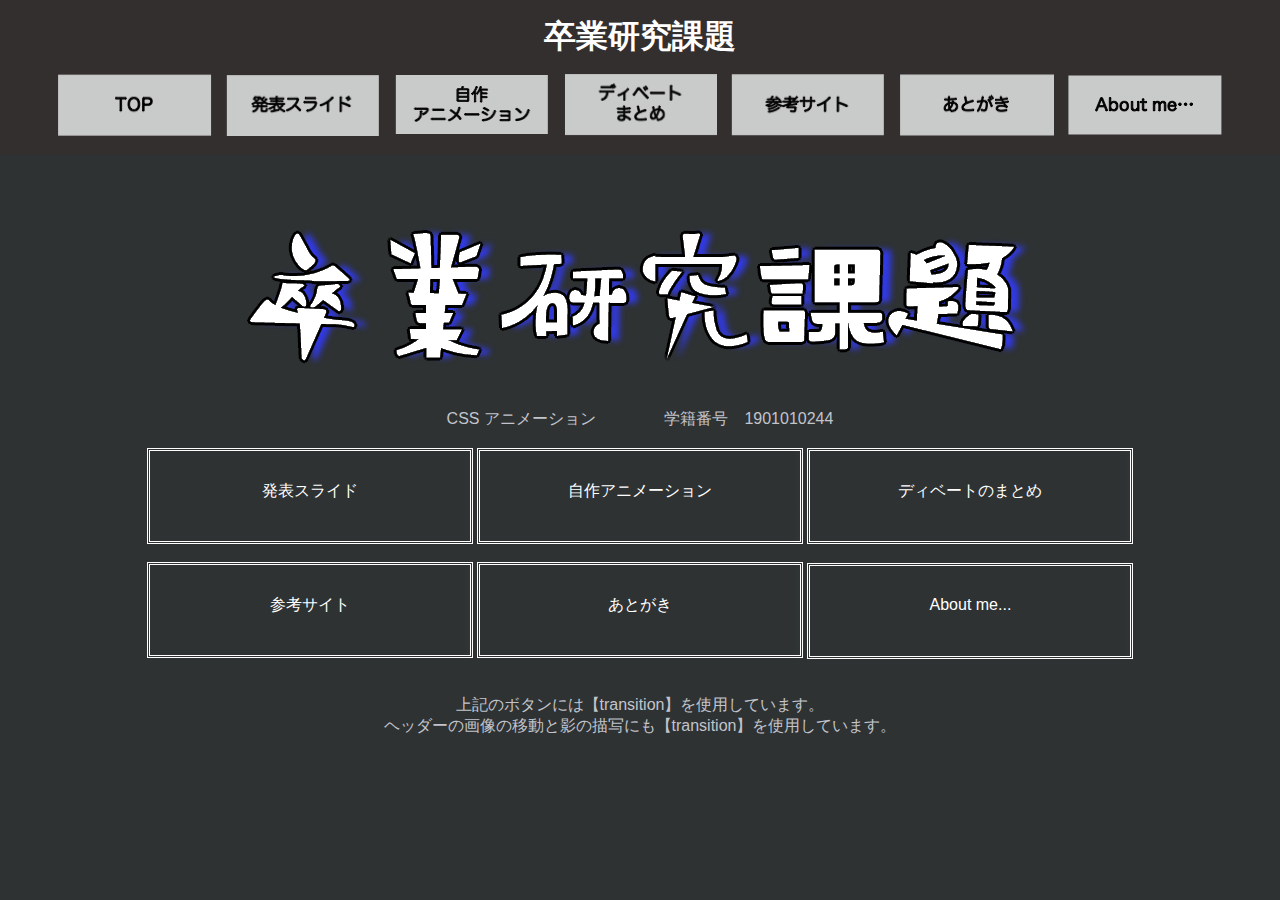
<file: index.html>
<!DOCTYPE html>
<html>
	<head>
		<meta charset="utf-8">
		<title>卒業研究課題　CSSアニメーション</title>
		<style>
			/*CSSのエリア*/
* {
  margin:0; padding:0;
}
			
header {
  width: 100%;
  padding: 15px 0;
  margin: 0 auto;
  text-align: center;
  background-color: #332f2e;
  color: #FFFFFF;
}
header .headline{
  font-size: 32px;
}
.nav-list {
  text-align: center;
  padding: 5px 0;
  margin: 0 auto;
}
.nav-list-item {
  list-style: none;
  display: inline-block;
  margin: 0 5px;
}
			
body {
	background-color:#2e3233;
	color:#c2c4cc;
	font-family:"Hiragino maru Gothic ProN W4", "Hiragino Kaku Gothic Pro","Hiragino Sans", "arial", "Meiryo", "MS PGothic", sans-serif!important;
			}
p {
	text-align:center;
			}
			
/*ボタンの初期設定*/
.btn{
    display: inline-block;
    border: 3px double white;
	width:300px;
	height:30px;
	padding: 30px 10px;
    color:  white;
    text-decoration: none;
				
	transition: all 0.7s ease-out;
				
	}
/*ボタン１*/
.btn1{
    background: linear-gradient(270deg, rgba(137,247,254,0.8), rgba(102,166,255,0.8), rgba(0,0,0,0), rgba(0,0,0,0));
    background-size: 300% 300%;
    background-position: 1% 50%;
	border: 3px double white;
}
/*ボタン２*/
.btn2{
    background: linear-gradient(270deg, rgba(250,112,154,0.8), rgba(254,225,64,0.8), rgba(0,0,0,0), rgba(0,0,0,0));
    background-size: 300% 300%;
    background-position: 1% 50%;
	border: 3px double white;
}	
/*ボタン３*/
.btn3{
    background: linear-gradient(270deg, rgba(212,252,121,0.8), rgba(150,230,161,0.8), rgba(0,0,0,0), rgba(0,0,0,0));
    background-size: 300% 300%;
    background-position: 1% 50%;
	border: 3px double white;
}							
/*マウスが乗った時*/			
.btn:hover{
    color: white;
    border: 3px double white;
    background-position: 99% 50%;
}			
/*ヘッダーのアイコン移動*/
.img_wrap{
  width: 154px;
  height: 62px;
  margin: 15px auto 0;
  transition-duration: 0.5s;
}
.img_wrap img{
  width: 100%;
  cursor: pointer;
}
.img_wrap:hover{
  box-shadow: 10px 10px 10px rgba(255,255,255,0.5);
  transform: translateY(-10px);
  transition-duration: 0.5s;
}
	</style>
	</head>
	<body>
		<header>
    <h1 class="headline">
  卒業研究課題
  </h1>
  
			<a href ="index.html"><li class="nav-list-item"><div class="img_wrap"><img src="images/top.png"></div></li></a>
			<a href ="slide.html"><li class="nav-list-item"><div class="img_wrap"><img src="images/slide.png"></div></li></a>
			<a href ="myanime.html"><li class="nav-list-item"><div class="img_wrap"><img src="images/anime.png"></div></li></a>
			<a href ="rmmq.html"><li class="nav-list-item"><div class="img_wrap"><img src="images/debate.png"></div></li></a>
			<a href ="sankou.html"><li class="nav-list-item"><div class="img_wrap"><img src="images/sankou.png"></div></li></a>
			<a href ="atogaki.html"><li class="nav-list-item"><div class="img_wrap"><img src="images/atogaki.png"></div></li></a>
			<a href ="aboutme.html"><li class="nav-list-item"><div class="img_wrap"><img src="images/aboutme.png"></div></li></a>
	</header>
		
		<div style="text-align: center">
			<img src="images/index.png"><br>
		    CSS アニメーション
		　　　　学籍番号　1901010244
			<br>
			<br>
		<a href="slide.html" class="btn btn1">発表スライド</a>
		<a href="myanime.html" class="btn btn2">自作アニメーション</a>
		<a href="rmmq.html" class="btn btn3">ディベートのまとめ</a>
			<br><br>
		<a href="sankou.html" class="btn btn2">参考サイト</a>
		<a href="atogaki.html" class="btn btn3">あとがき</a>
		<a href="aboutme.html" class="btn btn1">About me...</a>
		</div>
		<br><br>
	
		<p>上記のボタンには【transition】を使用しています。</p>
		<p>ヘッダーの画像の移動と影の描写にも【transition】を使用しています。</p>
		
		
	</body>
</html>
</file>
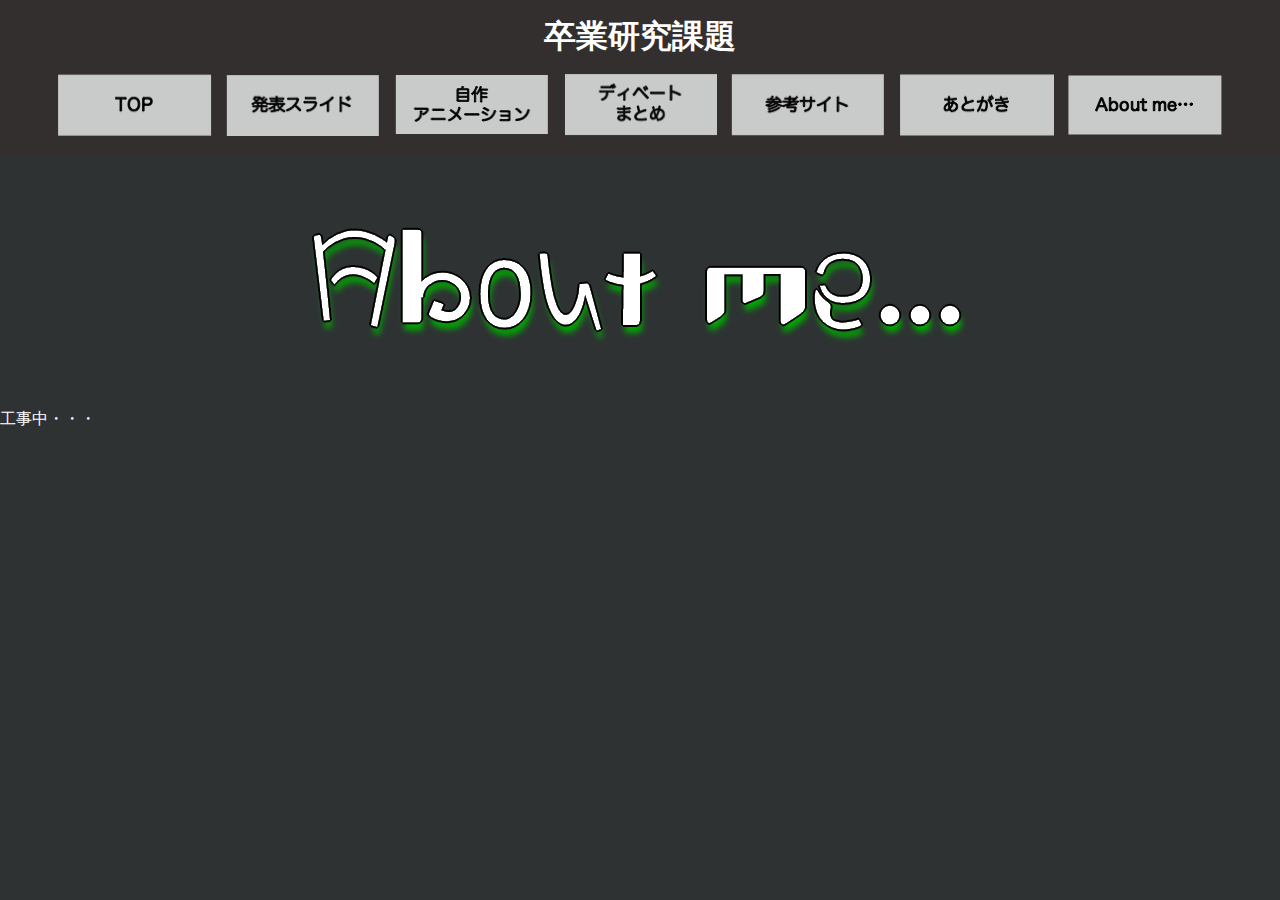
<file: aboutme.html>
<!DOCTYPE html>
<html>
	<head>
		<meta charset="utf-8">
		<title>About me...</title>
		<style>
/*CSSのエリア*/
* {
  margin:0; padding:0;
}
			
header {
  width: 100%;
  padding: 15px 0;
  margin: 0 auto;
  text-align: center;
  background-color: #332f2e;
  color: #FFFFFF;
}
header .headline{
  font-size: 32px;
}
.nav-list {
  text-align: center;
  padding: 5px 0;
  margin: 0 auto;
}
.nav-list-item {
  list-style: none;
  display: inline-block;
  margin: 0 5px;
}
			
body {
	background-color:#2e3233;
	color:#FFFFFF;
	font-family:"Hiragino maru Gothic ProN W4", "Hiragino Kaku Gothic Pro","Hiragino Sans", "arial", "Meiryo", "MS PGothic", sans-serif!important;
			}
p {
	text-align:center;
			}
/*ヘッダーのアイコン移動*/
.img_wrap{
  width: 154px;
  height: 62px;
  margin: 15px auto 0;
  transition-duration: 0.5s;
}
.img_wrap img{
  width: 100%;
  cursor: pointer;
}
.img_wrap:hover{
  box-shadow: 10px 10px 10px rgba(255,255,255,0.5);
  transform: translateY(-10px);
  transition-duration: 0.5s;
}		
		</style>
	</head>
	<body>
<header>
    <h1 class="headline">
  卒業研究課題
  </h1>
  
			<a href ="index.html"><li class="nav-list-item"><div class="img_wrap"><img src="images/top.png"></div></li></a>
			<a href ="slide.html"><li class="nav-list-item"><div class="img_wrap"><img src="images/slide.png"></div></li></a>
			<a href ="myanime.html"><li class="nav-list-item"><div class="img_wrap"><img src="images/anime.png"></div></li></a>
			<a href ="rmmq.html"><li class="nav-list-item"><div class="img_wrap"><img src="images/debate.png"></div></li></a>
			<a href ="sankou.html"><li class="nav-list-item"><div class="img_wrap"><img src="images/sankou.png"></div></li></a>
			<a href ="atogaki.html"><li class="nav-list-item"><div class="img_wrap"><img src="images/atogaki.png"></div></li></a>
			<a href ="aboutme.html"><li class="nav-list-item"><div class="img_wrap"><img src="images/aboutme.png"></div></li></a>
	</header>
		<div style="text-align: center">
		<img src="images/aboutometop.png">
		</div>

工事中・・・

</body>
</html>
</file>
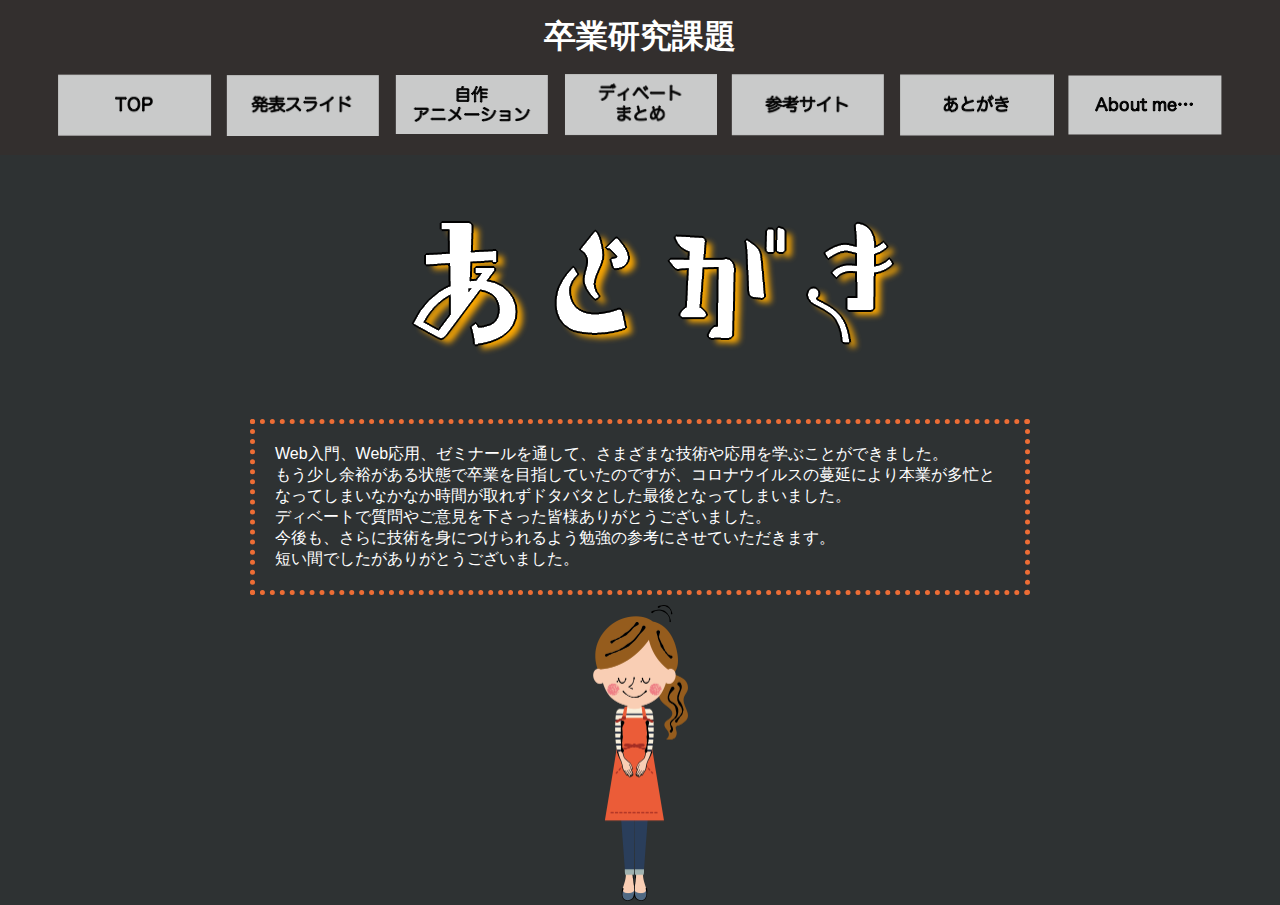
<file: atogaki.html>
<!DOCTYPE html>
<html>
	<head>
		<meta charset="utf-8">
		<title>あとがき</title>
		<style>
/*CSSのエリア*/
* {
  margin:0; padding:0;
}
			
header {
  width: 100%;
  padding: 15px 0;
  margin: 0 auto;
  text-align: center;
  background-color: #332f2e;
  color: #FFFFFF;
}
header .headline{
  font-size: 32px;
}
.nav-list {
  text-align: center;
  padding: 5px 0;
  margin: 0 auto;
}
.nav-list-item {
  list-style: none;
  display: inline-block;
  margin: 0 5px;
}
			
body {
	background-color:#2e3233;
	color:#FFFFFF;
	font-family:"Hiragino maru Gothic ProN W4", "Hiragino Kaku Gothic Pro","Hiragino Sans", "arial", "Meiryo", "MS PGothic", sans-serif!important;
			}

.main  {
     margin : 10px 250px ;
     padding : 20px ;
     border : 5px dotted #ed6d35;
     background-color : #2e3233 ;
}

/*ヘッダーのアイコン移動*/
.img_wrap{
  width: 154px;
  height: 62px;
  margin: 15px auto 0;
  transition-duration: 0.5s;
}
.img_wrap img{
  width: 100%;
  cursor: pointer;
}
.img_wrap:hover{
  box-shadow: 10px 10px 10px rgba(255,255,255,0.5);
  transform: translateY(-10px);
  transition-duration: 0.5s;
}
</style>
	</head>
	<body>
<header>
    <h1 class="headline">
  卒業研究課題
  </h1>
  
			<a href ="index.html"><li class="nav-list-item"><div class="img_wrap"><img src="images/top.png"></div></li></a>
			<a href ="slide.html"><li class="nav-list-item"><div class="img_wrap"><img src="images/slide.png"></div></li></a>
			<a href ="myanime.html"><li class="nav-list-item"><div class="img_wrap"><img src="images/anime.png"></div></li></a>
			<a href ="rmmq.html"><li class="nav-list-item"><div class="img_wrap"><img src="images/debate.png"></div></li></a>
			<a href ="sankou.html"><li class="nav-list-item"><div class="img_wrap"><img src="images/sankou.png"></div></li></a>
			<a href ="atogaki.html"><li class="nav-list-item"><div class="img_wrap"><img src="images/atogaki.png"></div></li></a>
			<a href ="aboutme.html"><li class="nav-list-item"><div class="img_wrap"><img src="images/aboutme.png"></div></li></a>
	</header>
		
		<div style="text-align: center">
		<img src="images/atogakitop.png">
		</div>
	

		

		<DIV class ="main">Web入門、Web応用、ゼミナールを通して、さまざまな技術や応用を学ぶことができました。<br>もう少し余裕がある状態で卒業を目指していたのですが、コロナウイルスの蔓延により本業が多忙となってしまいなかなか時間が取れずドタバタとした最後となってしまいました。<br>ディベートで質問やご意見を下さった皆様ありがとうございました。<br>今後も、さらに技術を身につけられるよう勉強の参考にさせていただきます。<br>短い間でしたがありがとうございました。</DIV>
		<div style="text-align: center">
		<img src="images/peko.png" alt="お辞儀するおねぇさん" width="95px" height="296px">
		</div>
	

</body>
</html>
</file>
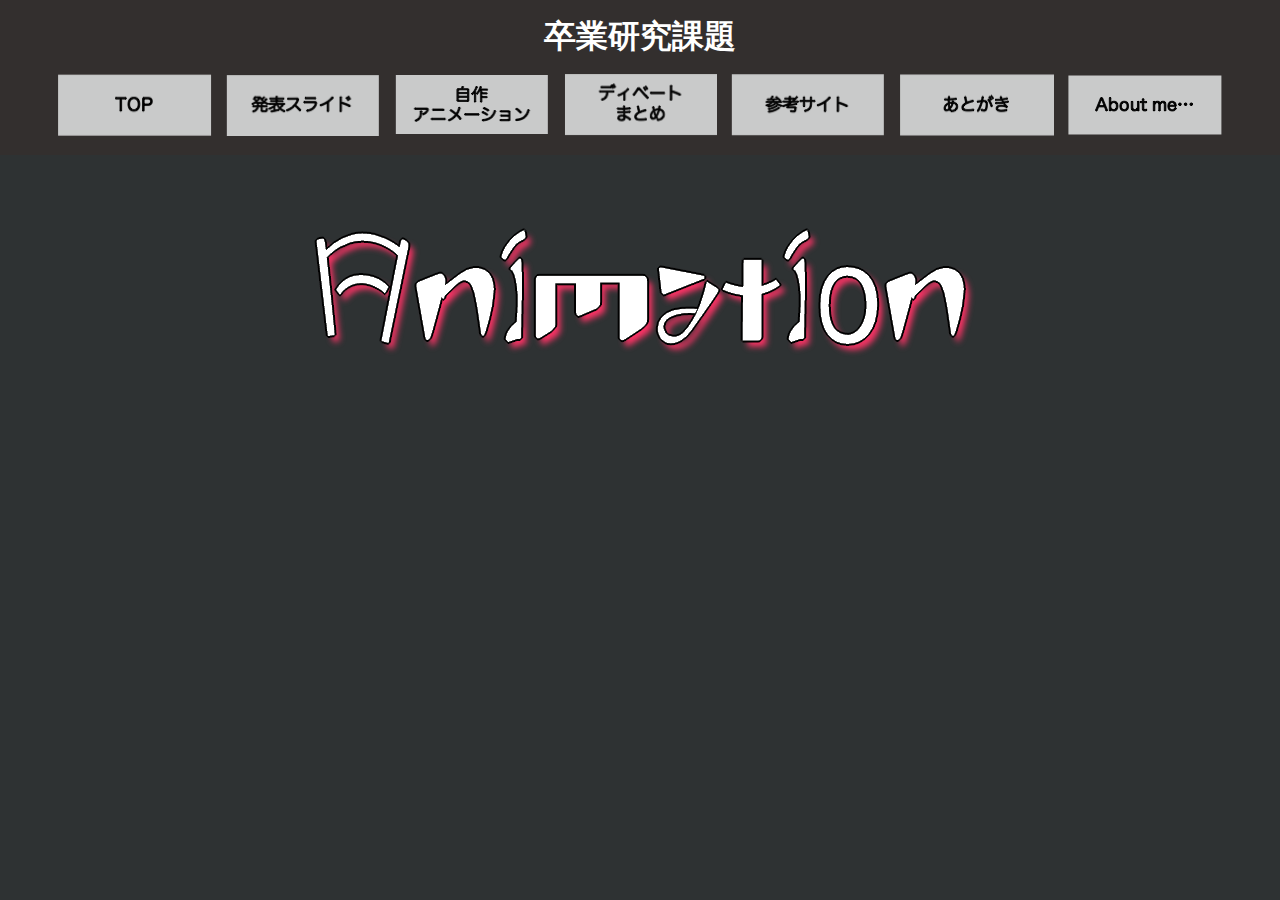
<file: myanime.html>
<!DOCTYPE html>
<html>
	<head>
		<meta charset="utf-8">
		<title>自作アニメーション</title>
		<style>
/*CSSのエリア*/
* {
  margin:0; padding:0;
}
			
header {
  width: 100%;
  padding: 15px 0;
  margin: 0 auto;
  text-align: center;
  background-color: #332f2e;
  color: #FFFFFF;
}
header .headline{
  font-size: 32px;
}
.nav-list {
  text-align: center;
  padding: 5px 0;
  margin: 0 auto;
}
.nav-list-item {
  list-style: none;
  display: inline-block;
  margin: 0 5px;
}
			
body {
	background-color:#2e3233;
	color:#FFFFFF;
	font-family:"Hiragino maru Gothic ProN W4", "Hiragino Kaku Gothic Pro","Hiragino Sans", "arial", "Meiryo", "MS PGothic", sans-serif!important;
			}
			
/*ヘッダーのアイコン移動*/
.img_wrap{
  width: 154px;
  height: 62px;
  margin: 15px auto 0;
  transition-duration: 0.5s;
}
.img_wrap img{
  width: 100%;
  cursor: pointer;
}
.img_wrap:hover{
  box-shadow: 10px 10px 10px rgba(255,255,255,0.5);
  transform: translateY(-10px);
  transition-duration: 0.5s;
}
</style>
<link rel="stylesheet" href="myani.css">
	</head>
	<body>
<header>
    <h1 class="headline">
  卒業研究課題
  </h1>
  
			<a href ="index.html"><li class="nav-list-item"><div class="img_wrap"><img src="images/top.png"></div></li></a>
			<a href ="slide.html"><li class="nav-list-item"><div class="img_wrap"><img src="images/slide.png"></div></li></a>
			<a href ="myanime.html"><li class="nav-list-item"><div class="img_wrap"><img src="images/anime.png"></div></li></a>
			<a href ="rmmq.html"><li class="nav-list-item"><div class="img_wrap"><img src="images/debate.png"></div></li></a>
			<a href ="sankou.html"><li class="nav-list-item"><div class="img_wrap"><img src="images/sankou.png"></div></li></a>
			<a href ="atogaki.html"><li class="nav-list-item"><div class="img_wrap"><img src="images/atogaki.png"></div></li></a>
			<a href ="aboutme.html"><li class="nav-list-item"><div class="img_wrap"><img src="images/aboutme.png"></div></li></a>
	</header>
		<div style="text-align: center">
		<img src="images/animetop.png">
		</div>
<div class ="yuki">*</div> 

</body>
</html>
</file>
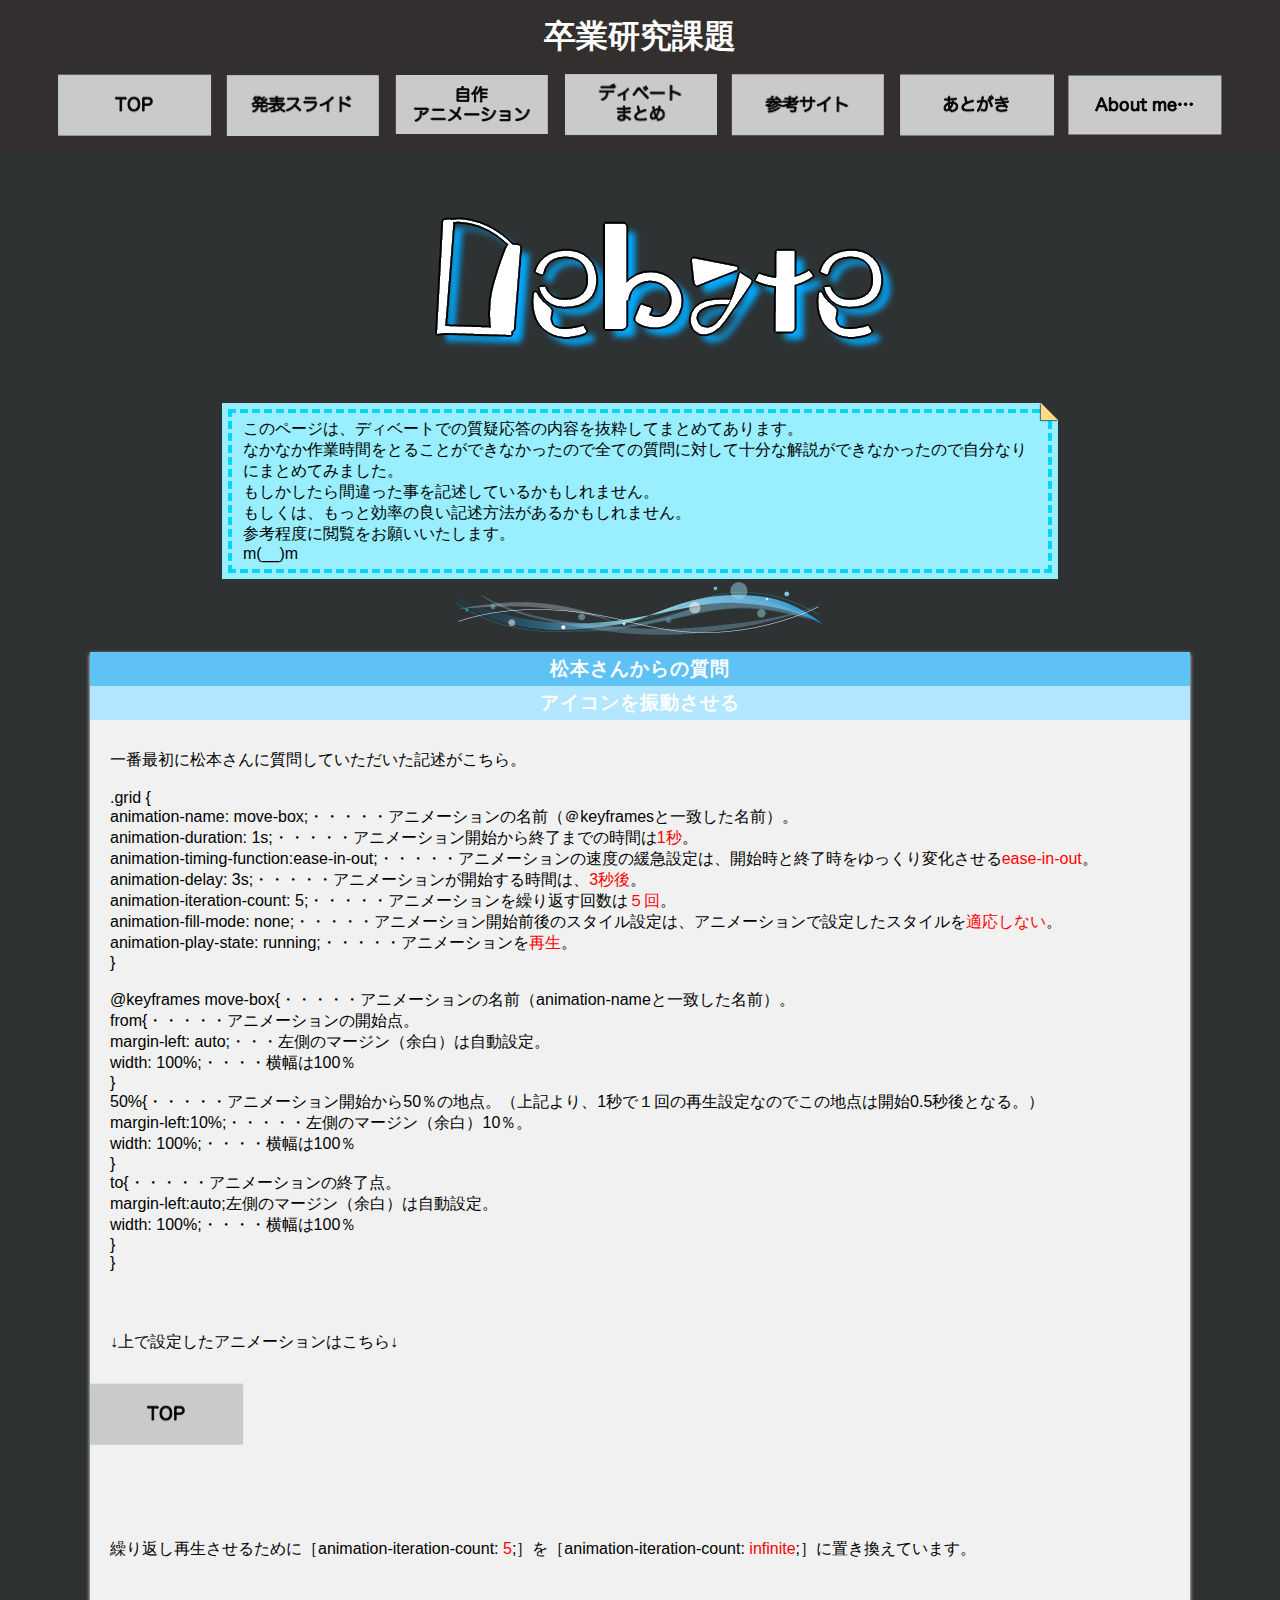
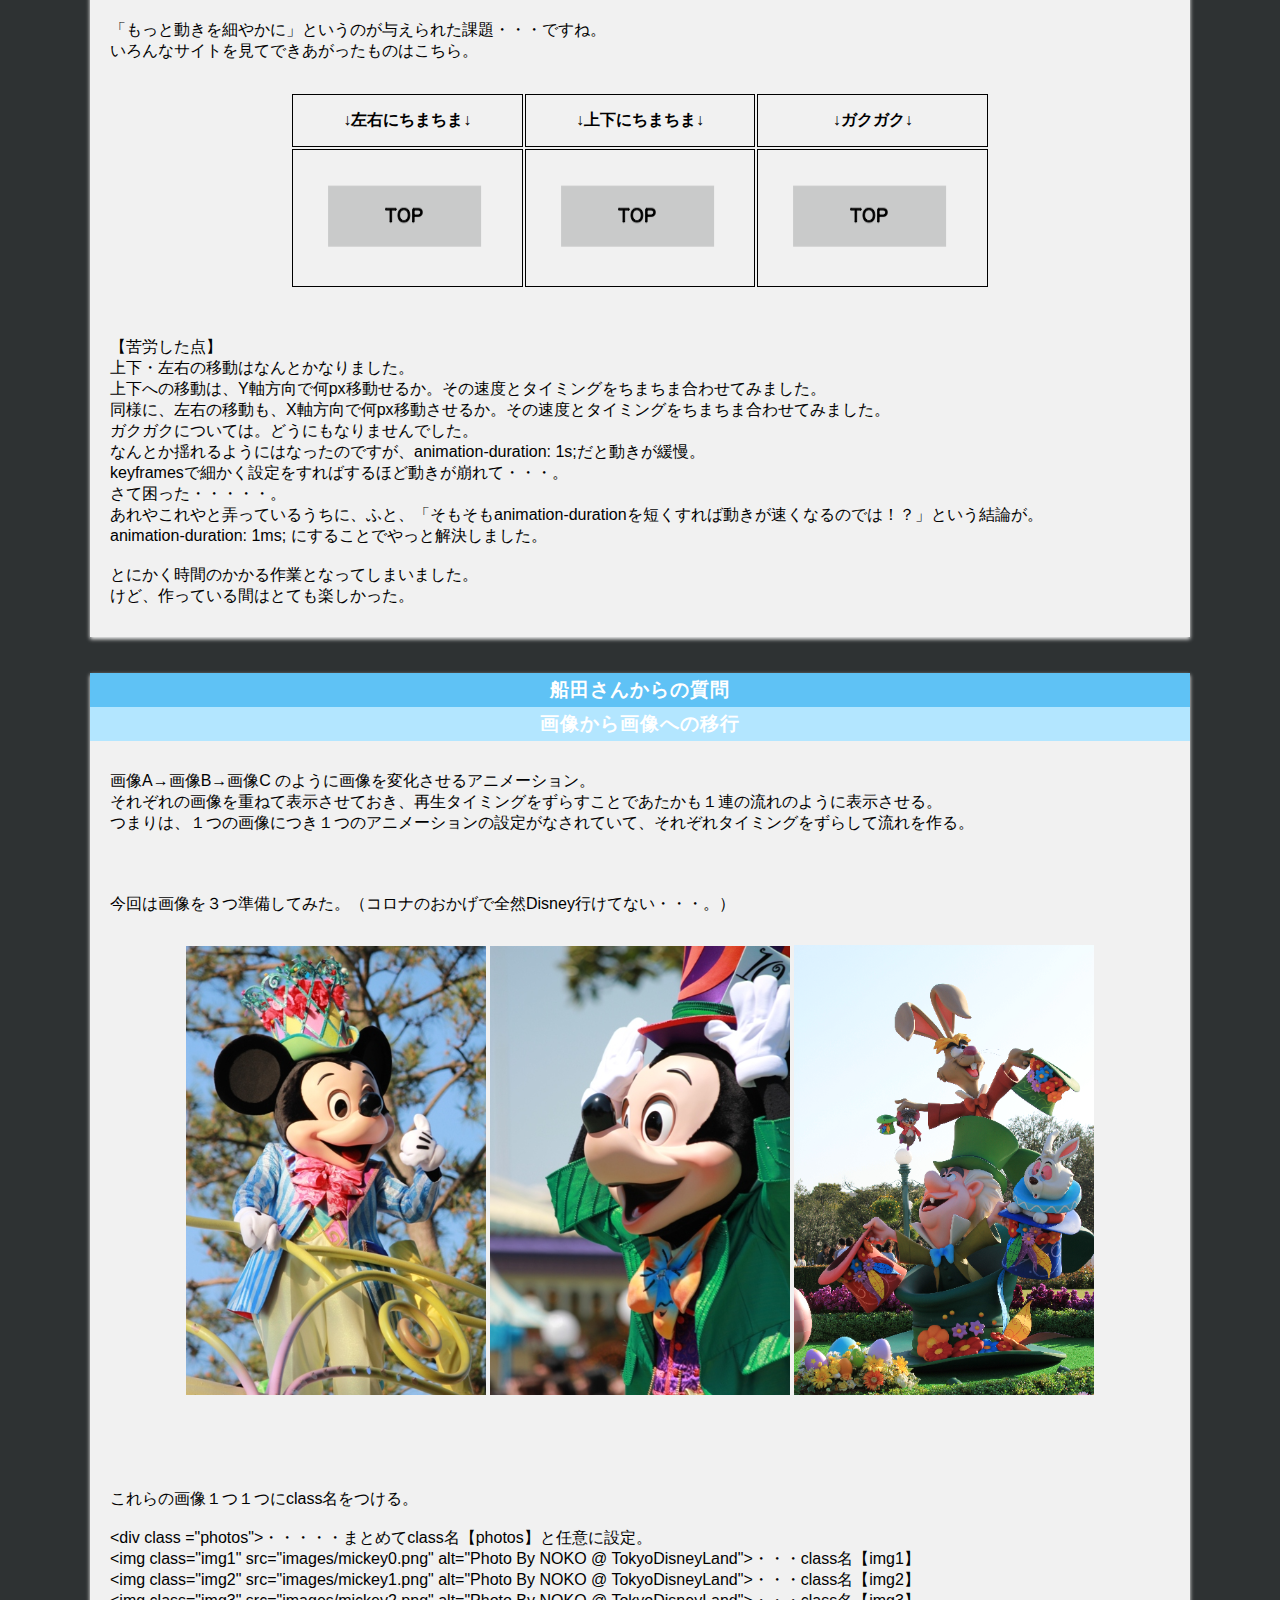
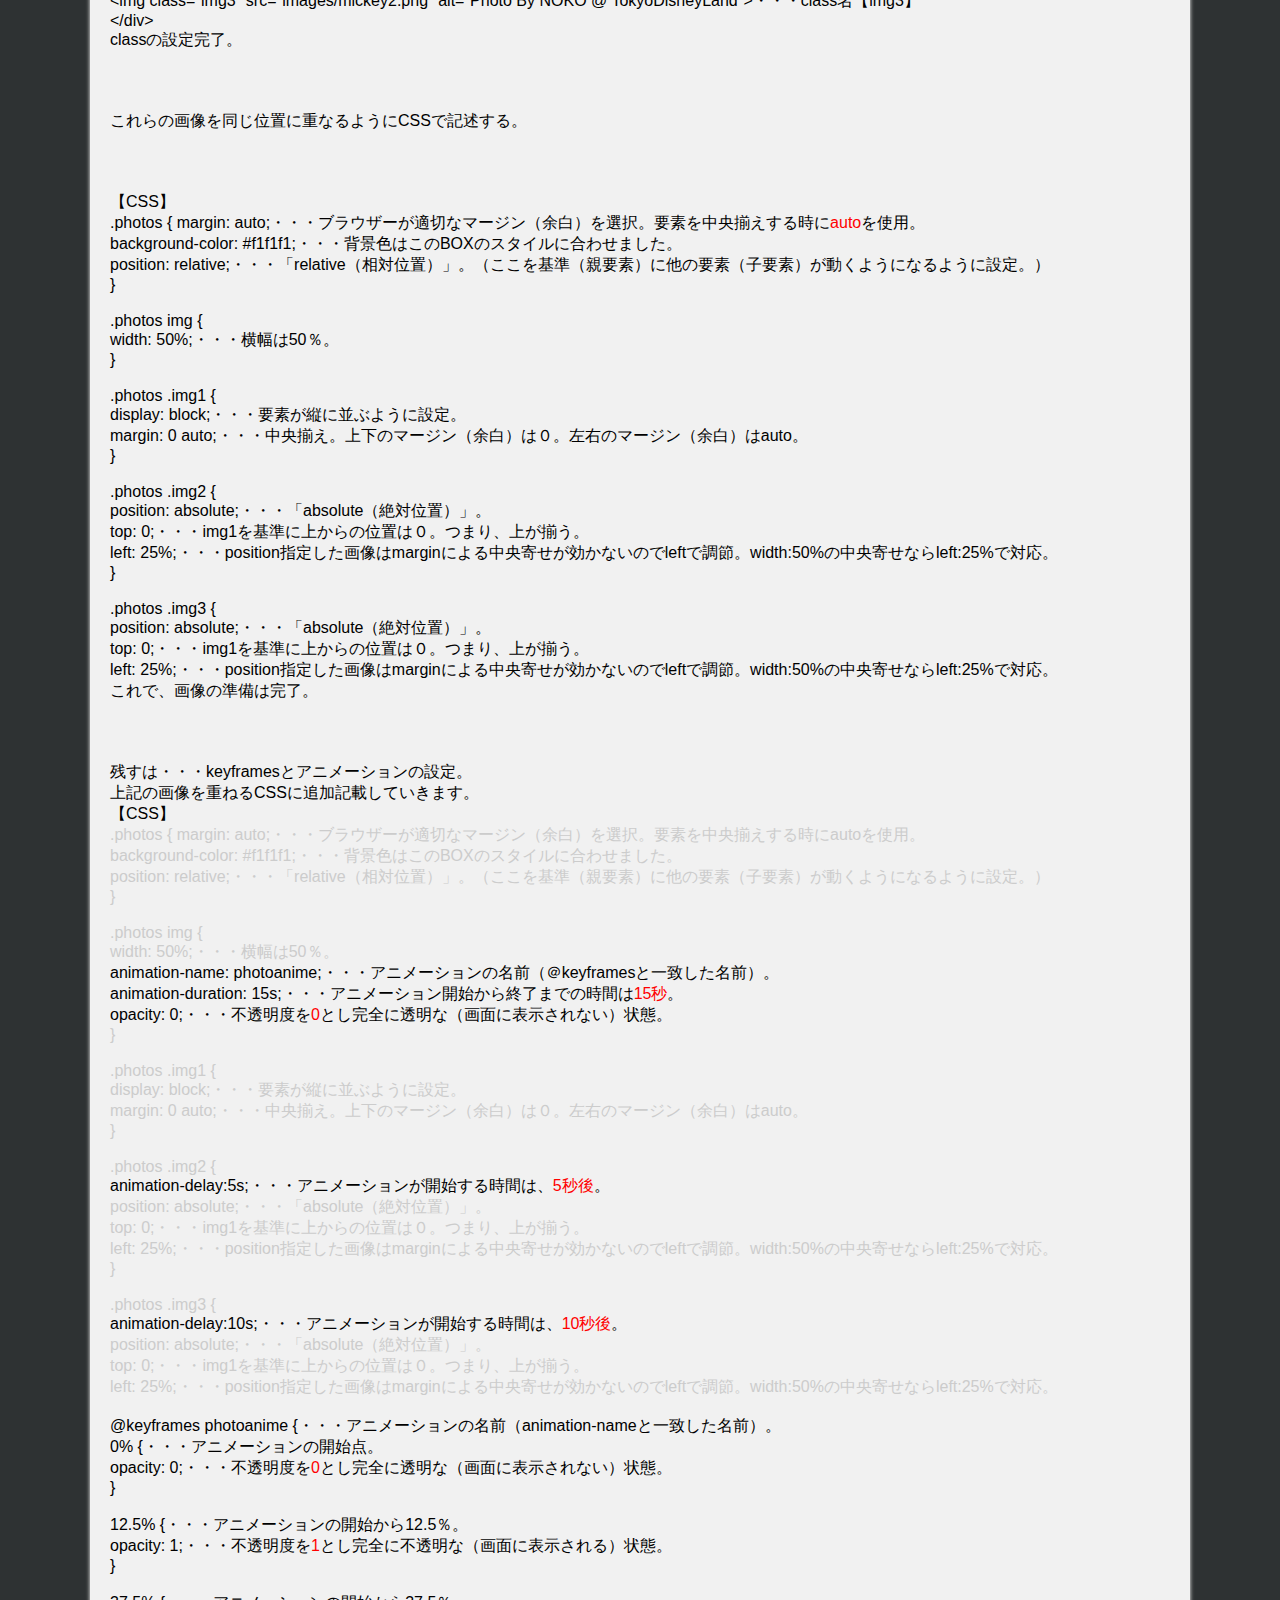
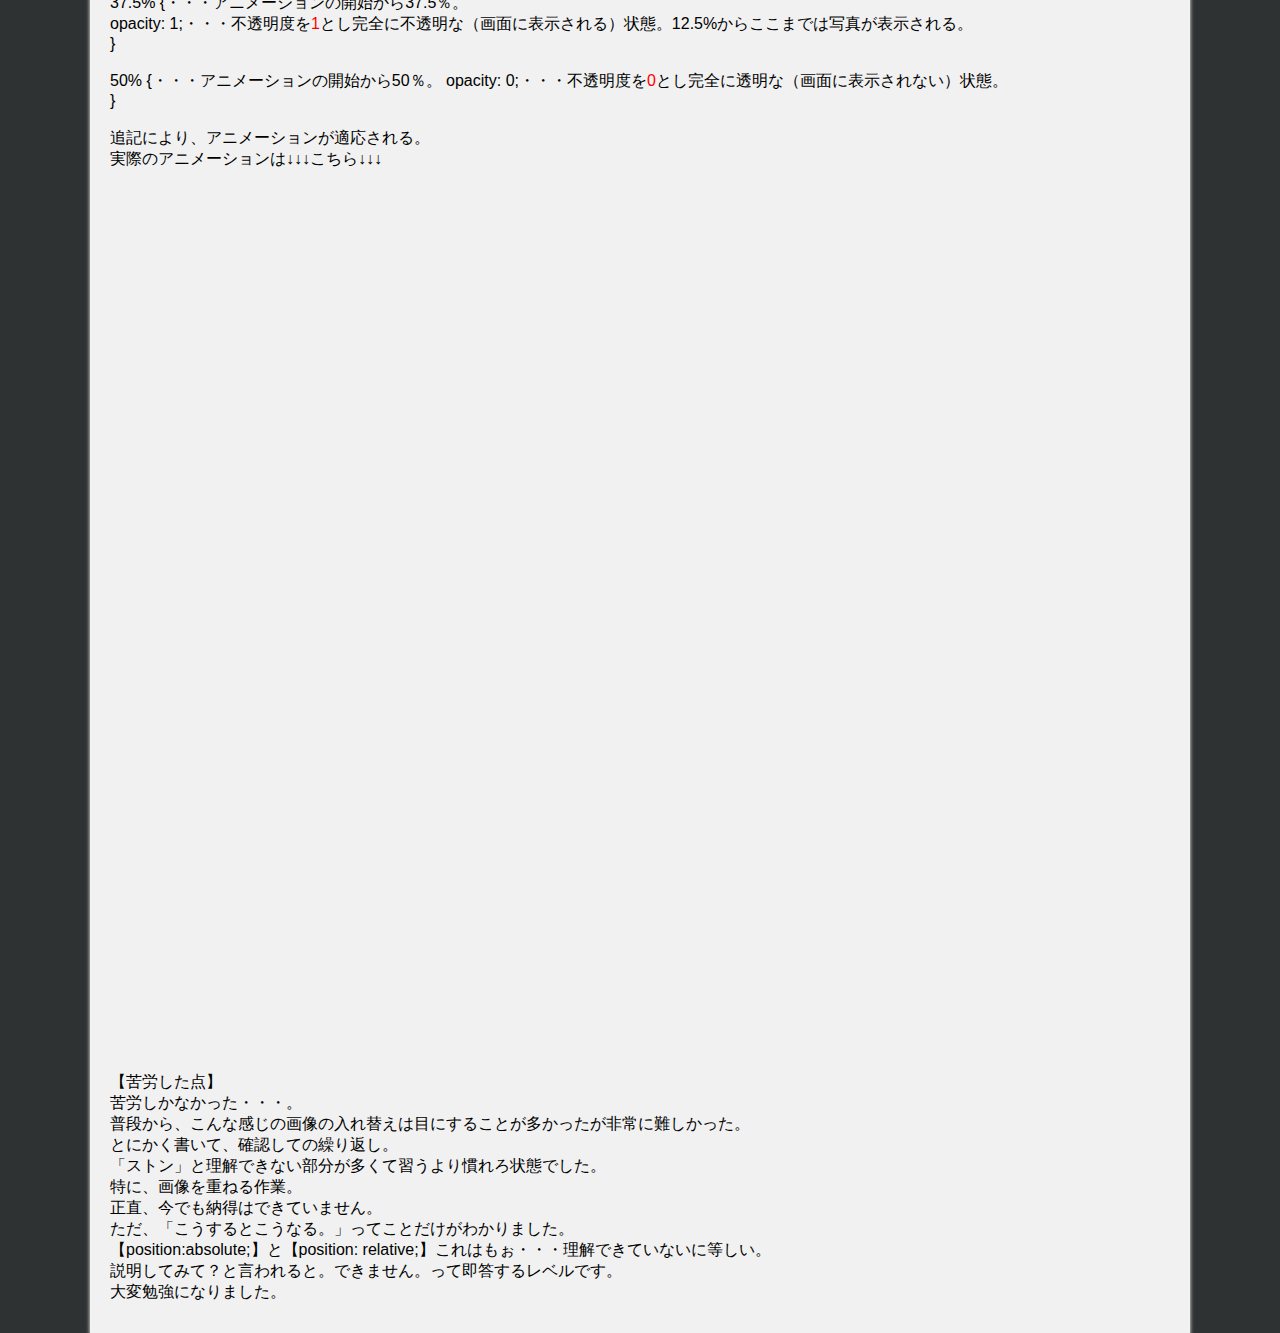
<file: rmmq.html>
<!DOCTYPE html>
<html>
	<head>
		<meta charset="utf-8">
		<title>ディベートのまとめ</title>
		<style>
/*CSSのエリア*/
* {
  margin:0; padding:0;
}
/*ヘッダーの設定*/			
header {
  width: 100%;
  padding: 15px 0;
  margin: 0 auto;
  text-align: center;
  background-color: #332f2e;
  color: #FFFFFF;
}
header .headline{
  font-size: 32px;
}
.nav-list {
  text-align: center;
  padding: 5px 0;
  margin: 0 auto;
}
.nav-list-item {
  list-style: none;
  display: inline-block;
  margin: 0 5px;
}
/*bodyのスタイル*/
body {
	background-color:#2e3233;		
	color:#FFFFFF;
	font-family:"Hiragino maru Gothic ProN W4", "Hiragino Kaku Gothic Pro","Hiragino Sans", "arial", "Meiryo", "MS PGothic", sans-serif!important;
			}

/*説明文のBOX*/
.box{
    position: relative;
    background: #99eeff;
    box-shadow: 0px 0px 0px 6px #99eeff;
    border: dashed 4px #00d5ff;
    padding: 0.2em 0.5em;
	margin: 0 auto;
    color: black;
	width: 800px;
}
.box:after{
    position: absolute;
    content: '';
    right: -10px;
    top: -10px;
    border-width: 0 17px 17px 0;
    border-style: solid;
    border-color: #ffdb88 #2e3233 #ffdb88;
    box-shadow: -1px 1px 1px rgba(0, 0, 0, 0.5);
}
.box p {
    margin: 0; 
    padding: 3px;
}

/*ヘッダーのアイコン移動*/
.img_wrap{
  width: 154px;
  height: 62px;
  margin: 15px auto 0;
  transition-duration: 0.5s;
}
.img_wrap img{
  width: 100%;
  cursor: pointer;
}
.img_wrap:hover{
  box-shadow: 10px 10px 10px rgba(255,255,255,0.5);
  transform: translateY(-10px);
  transition-duration: 0.5s;
}
			
/*質問BOX STYLE*/			
.Questionbox {
    margin: 2em 0;
    background: #f1f1f1;
    box-shadow: 0 2px 4px rgba(255, 255, 255, 1.5);
	margin: 0 auto;
    color: black;
	width: 1100px;
}
.Questionbox .box-title {
    font-size: 1.2em;
    background: #5fc2f5;
    padding: 4px;
    text-align: center;
    color: #FFF;
    font-weight: bold;
    letter-spacing: 0.05em;
}
.Questionbox .box-qestion {
    font-size: 1.2em;
    background: #b3e6ff;
    padding: 4px;
    text-align: center;
    color: #FFF;
    font-weight: bold;
    letter-spacing: 0.05em;
}
.Questionbox p {
    padding: 30px 20px;
    margin: 0;
}

/*テーブルの設定*/
.bl_vertTable table{
    width: 700px;
	table-layout: fixed;
			}
.bl_vertTable thead tr{
	background-color:#332f2e;
	border-top:1px solid #000000;
	border-right:1px solid #000000;
	border-left:1px solid #000000;
	border-bottom:1px solid #000000;
	font-size:30px;
			}
.bl_vertTable th{
	padding:15px;
	border-top:1px solid #000000;
	border-right:1px solid #000000;
	border-left:1px solid #000000;
	border-bottom:1px solid #000000;
	vertical-align:middle;
			}
.bl_vertTable td{
	padding:35px;
	border-top:1px solid #000000;
	border-right:1px solid #000000;
	border-left:1px solid #000000;
	border-bottom:1px solid #000000;
	vertical-align:middle;
			}

.bl_vertTable tbody tr:last-child 
	td{
	border-bottom-width:1;
			}			
</style>
		
<link rel="stylesheet" href="matsumoto.css">
<link rel="stylesheet" href="hunada.css">		
</head>
	
	<body>
	<header>
    <h1 class="headline">卒業研究課題</h1>
			<a href ="index.html"><li class="nav-list-item"><div class="img_wrap"><img src="images/top.png"></div></li></a>
			<a href ="slide.html"><li class="nav-list-item"><div class="img_wrap"><img src="images/slide.png"></div></li></a>
			<a href ="myanime.html"><li class="nav-list-item"><div class="img_wrap"><img src="images/anime.png"></div></li></a>
			<a href ="rmmq.html"><li class="nav-list-item"><div class="img_wrap"><img src="images/debate.png"></div></li></a>
			<a href ="sankou.html"><li class="nav-list-item"><div class="img_wrap"><img src="images/sankou.png"></div></li></a>
			<a href ="atogaki.html"><li class="nav-list-item"><div class="img_wrap"><img src="images/atogaki.png"></div></li></a>
			<a href ="aboutme.html"><li class="nav-list-item"><div class="img_wrap"><img src="images/aboutme.png"></div></li></a>
	</header>
		
		<div style="text-align: center">
		<img src="images/debatetop.png">
		</div>
		<div class="box">
			<p>このページは、ディベートでの質疑応答の内容を抜粋してまとめてあります。<br>なかなか作業時間をとることができなかったので全ての質問に対して十分な解説ができなかったので自分なりにまとめてみました。<br>もしかしたら間違った事を記述しているかもしれません。<br>もしくは、もっと効率の良い記述方法があるかもしれません。<br>参考程度に閲覧をお願いいたします。<br>m(__)m</p>
		</div>
		<div style="text-align: center">
		<img src="images/rmmq01.png">
		</div>
		<div class="Questionbox">
			<div class="box-title">松本さんからの質問</div>
			<div class="box-qestion">アイコンを振動させる</div>
			<p>
				一番最初に松本さんに質問していただいた記述がこちら。<br>
				<br>
				.grid {<br>
				animation-name: move-box;・・・・・アニメーションの名前（＠keyframesと一致した名前）。<br>
				animation-duration: 1s;・・・・・アニメーション開始から終了までの時間は<font color="red">1秒</font>。<br>
				animation-timing-function:ease-in-out;・・・・・アニメーションの速度の緩急設定は、開始時と終了時をゆっくり変化させる<font color="red">ease-in-out</font>。<br>
				animation-delay: 3s;・・・・・アニメーションが開始する時間は、<font color="red">3秒後</font>。<br>
				animation-iteration-count: 5;・・・・・アニメーションを繰り返す回数は<font color="red">５回</font>。<br>
				animation-fill-mode: none;・・・・・アニメーション開始前後のスタイル設定は、アニメーションで設定したスタイルを<font color="red">適応しない</font>。<br>
				animation-play-state: running;・・・・・アニメーションを<font color="red">再生</font>。<br>
				}<br>
				<br>
				@keyframes move-box{・・・・・アニメーションの名前（animation-nameと一致した名前）。<br>
				from{・・・・・アニメーションの開始点。<br>
				margin-left: auto;・・・左側のマージン（余白）は自動設定。<br>
				width: 100%;・・・・横幅は100％<br>
				}<br>
				50%{・・・・・アニメーション開始から50％の地点。（上記より、1秒で１回の再生設定なのでこの地点は開始0.5秒後となる。）<br>
				margin-left:10%;・・・・・左側のマージン（余白）10％。<br>
				width: 100%;・・・・横幅は100％<br>
				}<br>
				to{・・・・・アニメーションの終了点。<br>
				margin-left:auto;左側のマージン（余白）は自動設定。<br>
				width: 100%;・・・・横幅は100％<br>
				}<br>
				}<br>
			</p>
			<p>↓上で設定したアニメーションはこちら↓
			<div class="grid"><img src="images/top.png"></div></p>
			<p>繰り返し再生させるために［animation-iteration-count: <font color="red">5</font>;］を［animation-iteration-count: <font color="red">infinite</font>;］に置き換えています。</p>
				
			<p>「もっと動きを細やかに」というのが与えられた課題・・・ですね。<br>いろんなサイトを見てできあがったものはこちら。</p>
			<div align="center">
			<div class="bl_vertTable">
			<table>
				<tr>
					<th>↓左右にちまちま↓</th>
					<th>↓上下にちまちま↓</th>
					<th>↓ガクガク↓</th>
				</tr>
				<tr>
					<td><div class ="grid1"><img src="images/top.png"></div></td>
					<td><div class ="grid2"><img src="images/top.png"></div></td>
					<td><div class ="grid3"><img src="images/top.png"></div></td>
				</tr>
			</table>
				</div>
			</div>
			<br>
					<p>【苦労した点】<br>
						上下・左右の移動はなんとかなりました。<br>
						上下への移動は、Y軸方向で何px移動せるか。その速度とタイミングをちまちま合わせてみました。<br>
						同様に、左右の移動も、X軸方向で何px移動させるか。その速度とタイミングをちまちま合わせてみました。<br>
						ガクガクについては。どうにもなりませんでした。<br>
						なんとか揺れるようにはなったのですが、animation-duration: 1s;だと動きが緩慢。<br>
						keyframesで細かく設定をすればするほど動きが崩れて・・・。<br>
						さて困った・・・・・。<br>
						あれやこれやと弄っているうちに、ふと、「そもそもanimation-durationを短くすれば動きが速くなるのでは！？」という結論が。<br>
						animation-duration: 1ms; にすることでやっと解決しました。<br>
						<br>
						とにかく時間のかかる作業となってしまいました。<br>
						けど、作っている間はとても楽しかった。<br>
					</p>
		</div>
		<br><br>
		<div class="Questionbox">
			<div class="box-title">船田さんからの質問</div>
			<div class="box-qestion">画像から画像への移行</div>
			<p>画像A→画像B→画像C のように画像を変化させるアニメーション。<br>
				それぞれの画像を重ねて表示させておき、再生タイミングをずらすことであたかも１連の流れのように表示させる。<br>
			つまりは、１つの画像につき１つのアニメーションの設定がなされていて、それぞれタイミングをずらして流れを作る。</p>
			<p>今回は画像を３つ準備してみた。（コロナのおかげで全然Disney行けてない・・・。）
				<div align="center">
				<img src="images/mickey0.png" alt="Photo By NOKO @ TokyoDisneyLand">
				<img src="images/mickey1.png" alt="Photo By NOKO @ TokyoDisneyLand">
				<img src="images/mickey2.png"alt="Photo By NOKO @ TokyoDisneyLand">
			</div></p>
			<p>これらの画像１つ１つにclass名をつける。<br>
				<br>
				&lt;div class ="photos">・・・・・まとめてclass名【photos】と任意に設定。<br>
				&lt;img class="img1" src="images/mickey0.png" alt="Photo By NOKO @ TokyoDisneyLand">・・・class名【img1】<br>
				&lt;img class="img2" src="images/mickey1.png" alt="Photo By NOKO @ TokyoDisneyLand">・・・class名【img2】<br>
				&lt;img class="img3" src="images/mickey2.png" alt="Photo By NOKO @ TokyoDisneyLand">・・・class名【img3】<br>
				&lt;/div><br>
				classの設定完了。
			</p>
			<p>これらの画像を同じ位置に重なるようにCSSで記述する。</p>
			<p>	【CSS】<br>
				.photos {
				margin: auto;・・・ブラウザーが適切なマージン（余白）を選択。要素を中央揃えする時に<font color="red">auto</font>を使用。<br>
				background-color: #f1f1f1;・・・背景色はこのBOXのスタイルに合わせました。<br>
				position: relative;・・・「relative（相対位置）」。（ここを基準（親要素）に他の要素（子要素）が動くようになるように設定。）<br>
				}<br><br>
				.photos img {<br>
				width: 50%;・・・横幅は50％。<br>
				}<br><br>
				.photos .img1 {<br>
				display: block;・・・要素が縦に並ぶように設定。<br>
				margin: 0 auto;・・・中央揃え。上下のマージン（余白）は０。左右のマージン（余白）はauto。<br>
				}<br><br>
				.photos .img2 {<br>
				position: absolute;・・・「absolute（絶対位置）」。<br>
				top: 0;・・・img1を基準に上からの位置は０。つまり、上が揃う。<br>
				left: 25%;・・・position指定した画像はmarginによる中央寄せが効かないのでleftで調節。width:50%の中央寄せならleft:25%で対応。<br>
				}<br><br>
				.photos .img3 {<br>
				position: absolute;・・・「absolute（絶対位置）」。<br>
				top: 0;・・・img1を基準に上からの位置は０。つまり、上が揃う。<br>
			left: 25%;・・・position指定した画像はmarginによる中央寄せが効かないのでleftで調節。width:50%の中央寄せならleft:25%で対応。<br>これで、画像の準備は完了。</p>
			
			<p>残すは・・・keyframesとアニメーションの設定。<br>
				上記の画像を重ねるCSSに追加記載していきます。<br>
				【CSS】<br>
				<font color="#cccccc">.photos {
				margin: auto;・・・ブラウザーが適切なマージン（余白）を選択。要素を中央揃えする時にautoを使用。<br>
				background-color: #f1f1f1;・・・背景色はこのBOXのスタイルに合わせました。<br>
				position: relative;・・・「relative（相対位置）」。（ここを基準（親要素）に他の要素（子要素）が動くようになるように設定。）<br>
				}<br><br>
				.photos img {<br>
				width: 50%;・・・横幅は50％。<br></font>
				animation-name: photoanime;・・・アニメーションの名前（＠keyframesと一致した名前）。<br>
				animation-duration: 15s;・・・アニメーション開始から終了までの時間は<font color="red">15秒</font>。<br>
				opacity: 0;・・・不透明度を<font color="red">0</font>とし完全に透明な（画面に表示されない）状態。<font color="#cccccc"><br>
				}<br><br>
				.photos .img1 {<br>
				display: block;・・・要素が縦に並ぶように設定。<br>
				margin: 0 auto;・・・中央揃え。上下のマージン（余白）は０。左右のマージン（余白）はauto。<br>
				}<br><br>
				.photos .img2 {<br></font>
				animation-delay:5s;・・・アニメーションが開始する時間は、<font color="red">5秒後</font>。<br><font color="#cccccc">
				position: absolute;・・・「absolute（絶対位置）」。<br>
				top: 0;・・・img1を基準に上からの位置は０。つまり、上が揃う。<br>
				left: 25%;・・・position指定した画像はmarginによる中央寄せが効かないのでleftで調節。width:50%の中央寄せならleft:25%で対応。<br>
				}<br><br>
				.photos .img3 {<br></font>
				animation-delay:10s;・・・アニメーションが開始する時間は、<font color="red">10秒後</font>。<br><font color="#cccccc">
				position: absolute;・・・「absolute（絶対位置）」。<br>
				top: 0;・・・img1を基準に上からの位置は０。つまり、上が揃う。<br>
				left: 25%;・・・position指定した画像はmarginによる中央寄せが効かないのでleftで調節。width:50%の中央寄せならleft:25%で対応。</font><br><br>
				@keyframes photoanime {・・・アニメーションの名前（animation-nameと一致した名前）。<br>
	0% {・・・アニメーションの開始点。<br>
				opacity: 0;・・・不透明度を<font color="red">0</font>とし完全に透明な（画面に表示されない）状態。<br>
				}<br>
				<br>
	12.5% {・・・アニメーションの開始から12.5％。<br>
				opacity: 1;・・・不透明度を<font color="red">1</font>とし完全に不透明な（画面に表示される）状態。<br>
				}<br>
				<br>
				37.5% {・・・アニメーションの開始から37.5％。<br>
		opacity: 1;・・・不透明度を<font color="red">1</font>とし完全に不透明な（画面に表示される）状態。12.5%からここまでは写真が表示される。<br>
				}<br>
				<br>
	50% {・・・アニメーションの開始から50％。
		opacity: 0;・・・不透明度を<font color="red">0</font>とし完全に透明な（画面に表示されない）状態。<br>
				}<br>
				<br>
				追記により、アニメーションが適応される。<br>
			実際のアニメーションは↓↓↓こちら↓↓↓<br></p?>
				<div align="center">
				<div class="photos">
				<img class="img1" src="images/mickey0.png" alt="Photo By NOKO @ TokyoDisneyLand">
				<img class="img2" src="images/mickey1.png" alt="Photo By NOKO @ TokyoDisneyLand">
				<img class="img3" src="images/mickey2.png"alt="Photo By NOKO @ TokyoDisneyLand">
				</div>
			</div>
			<br>
			<p>
				【苦労した点】<br>
				苦労しかなかった・・・。<br>
				普段から、こんな感じの画像の入れ替えは目にすることが多かったが非常に難しかった。<br>
				とにかく書いて、確認しての繰り返し。<br>
				「ストン」と理解できない部分が多くて習うより慣れろ状態でした。<br>
				特に、画像を重ねる作業。<br>
				正直、今でも納得はできていません。<br>
				ただ、「こうするとこうなる。」ってことだけがわかりました。<br>
				【position:absolute;】と【position: relative;】これはもぉ・・・理解できていないに等しい。<br>
				説明してみて？と言われると。できません。って即答するレベルです。<br>
			大変勉強になりました。</p>
	</body>
</html>
</file>
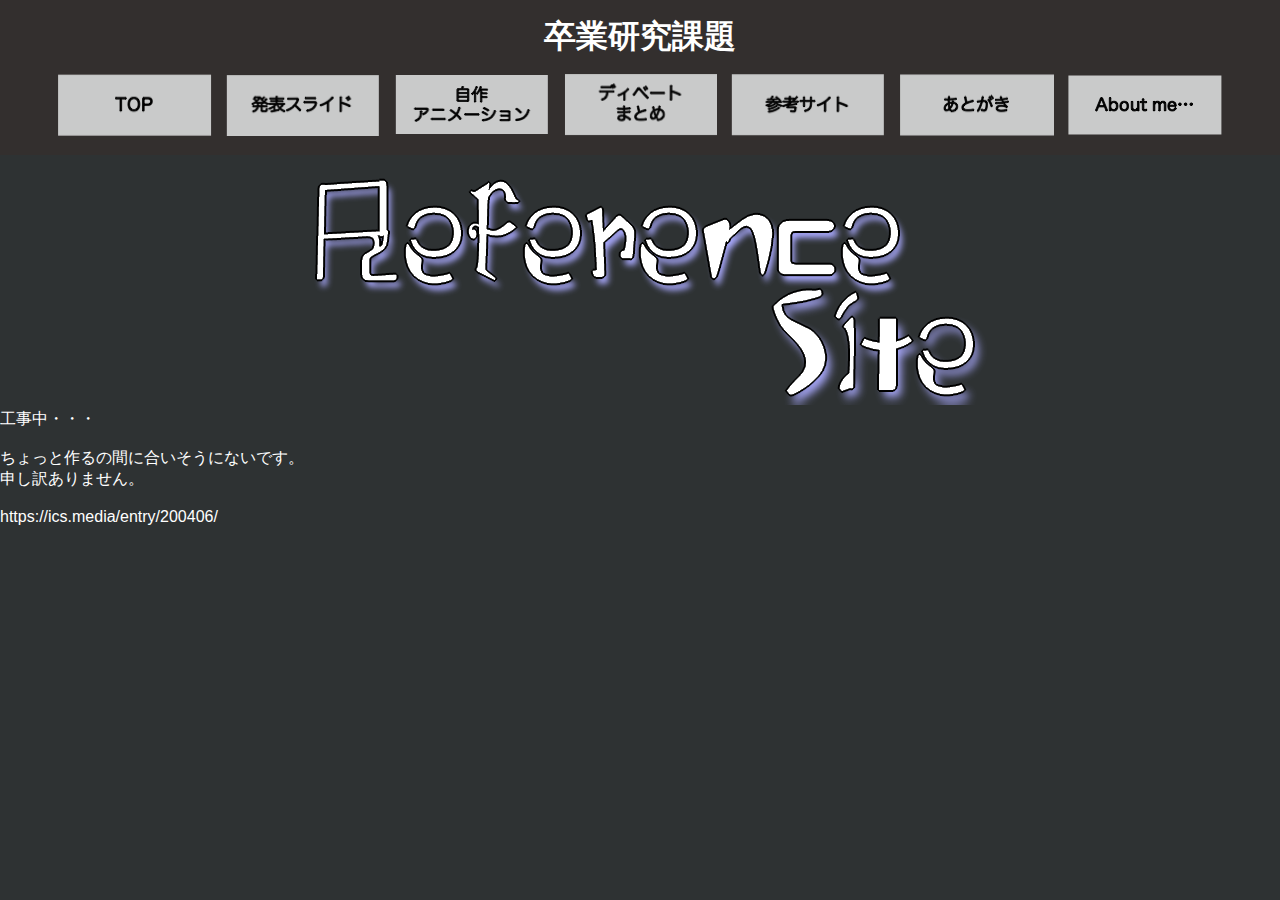
<file: sankou.html>
<!DOCTYPE html>
<html>
	<head>
		<meta charset="utf-8">
		<title>参考サイト</title>
		<style>
/*CSSのエリア*/
* {
  margin:0; padding:0;
}
			
header {
  width: 100%;
  padding: 15px 0;
  margin: 0 auto;
  text-align: center;
  background-color: #332f2e;
  color: #FFFFFF;
}
header .headline{
  font-size: 32px;
}
.nav-list {
  text-align: center;
  padding: 5px 0;
  margin: 0 auto;
}
.nav-list-item {
  list-style: none;
  display: inline-block;
  margin: 0 5px;
}
			
body {
	background-color:#2e3233;			
	color:#FFFFFF;
	font-family:"Hiragino maru Gothic ProN W4", "Hiragino Kaku Gothic Pro","Hiragino Sans", "arial", "Meiryo", "MS PGothic", sans-serif!important;
			}		
	
/*ヘッダーのアイコン移動*/
.img_wrap{
  width: 154px;
  height: 62px;
  margin: 15px auto 0;
  transition-duration: 0.5s;
}
.img_wrap img{
  width: 100%;
  cursor: pointer;
}
.img_wrap:hover{
  box-shadow: 10px 10px 10px rgba(255,255,255,0.5);
  transform: translateY(-10px);
  transition-duration: 0.5s;
}
</style>
	</head>
	<body>
<header>
    <h1 class="headline">卒業研究課題</h1>
			<a href ="index.html"><li class="nav-list-item"><div class="img_wrap"><img src="images/top.png"></div></li></a>
			<a href ="slide.html"><li class="nav-list-item"><div class="img_wrap"><img src="images/slide.png"></div></li></a>
			<a href ="myanime.html"><li class="nav-list-item"><div class="img_wrap"><img src="images/anime.png"></div></li></a>
			<a href ="rmmq.html"><li class="nav-list-item"><div class="img_wrap"><img src="images/debate.png"></div></li></a>
			<a href ="sankou.html"><li class="nav-list-item"><div class="img_wrap"><img src="images/sankou.png"></div></li></a>
			<a href ="atogaki.html"><li class="nav-list-item"><div class="img_wrap"><img src="images/atogaki.png"></div></li></a>
			<a href ="aboutme.html"><li class="nav-list-item"><div class="img_wrap"><img src="images/aboutme.png"></div></li></a>
	</header>
		
		<div style="text-align: center">
		<img src="images/referencetop.png">
		</div>

		工事中・・・<br>
			<br>
			ちょっと作るの間に合いそうにないです。<br>
			申し訳ありません。<br>
			<br>
		https://ics.media/entry/200406/<br>

</body>
</html>
</file>
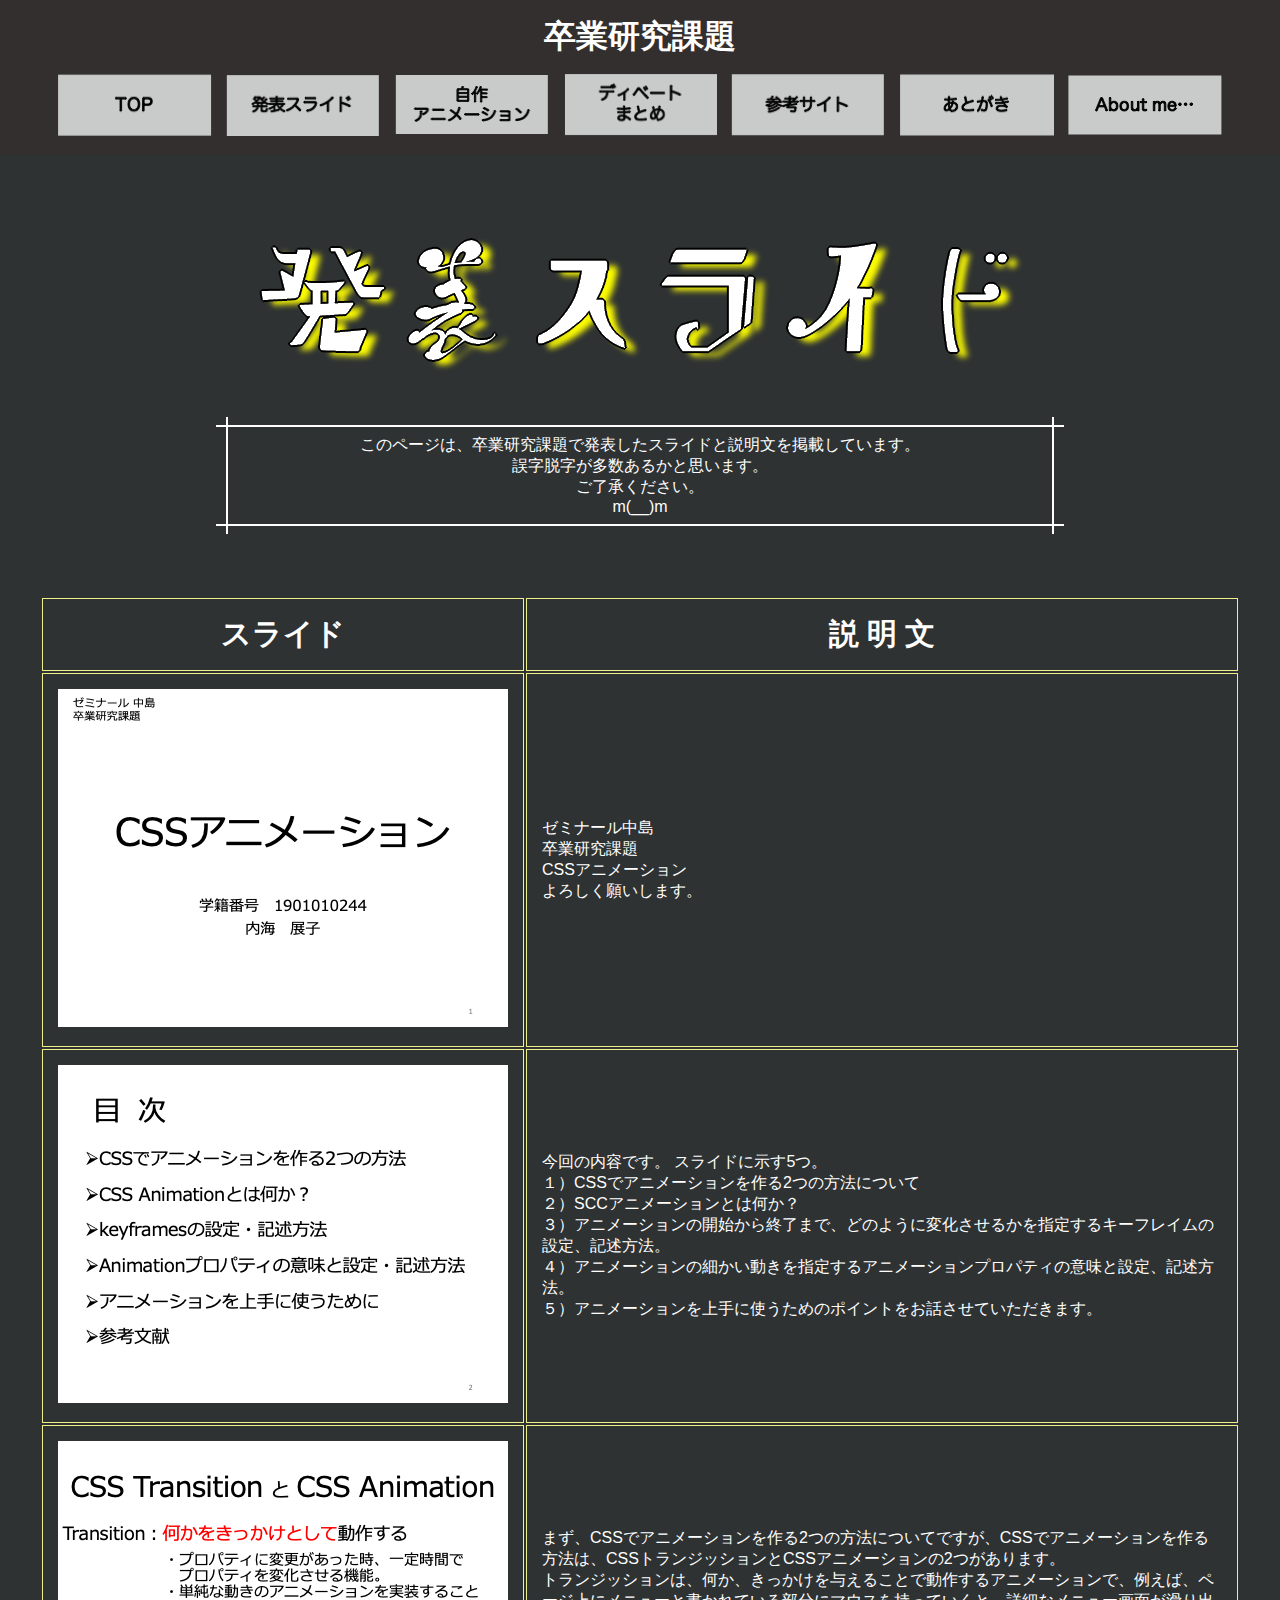
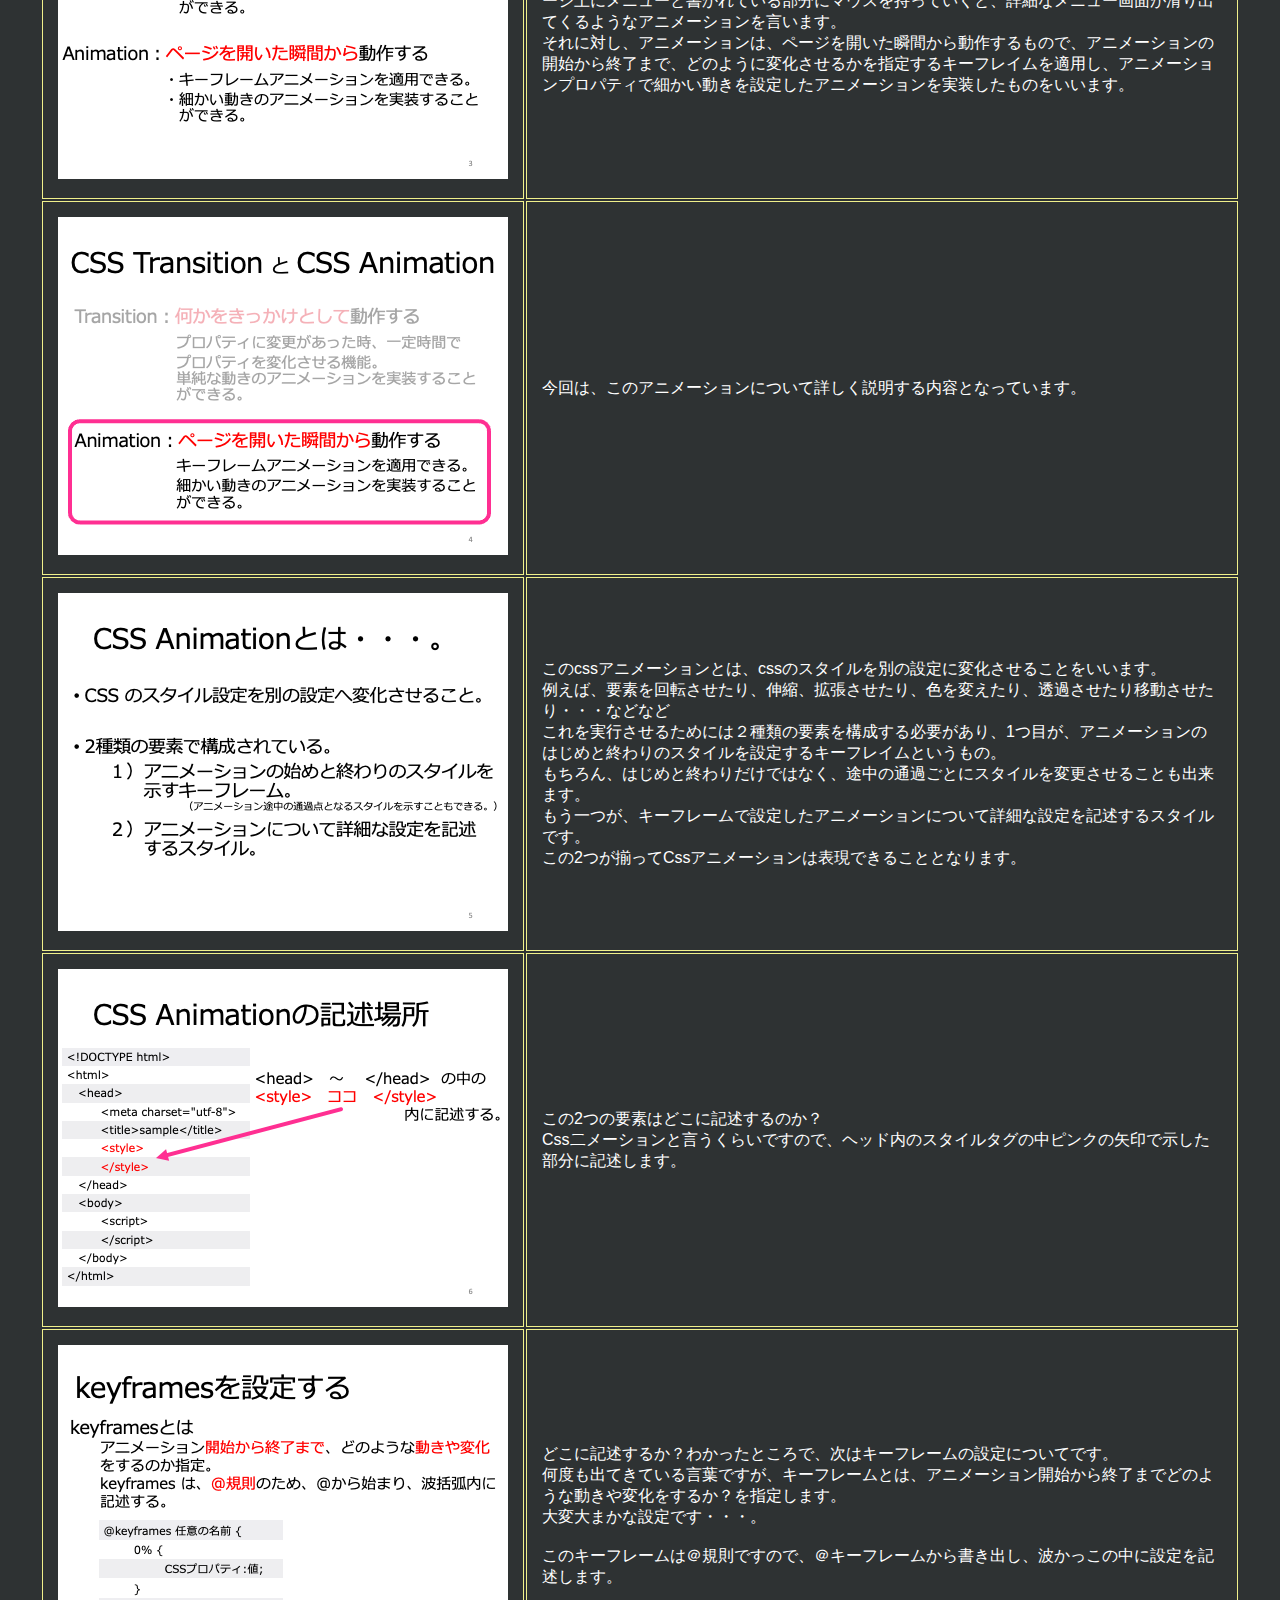
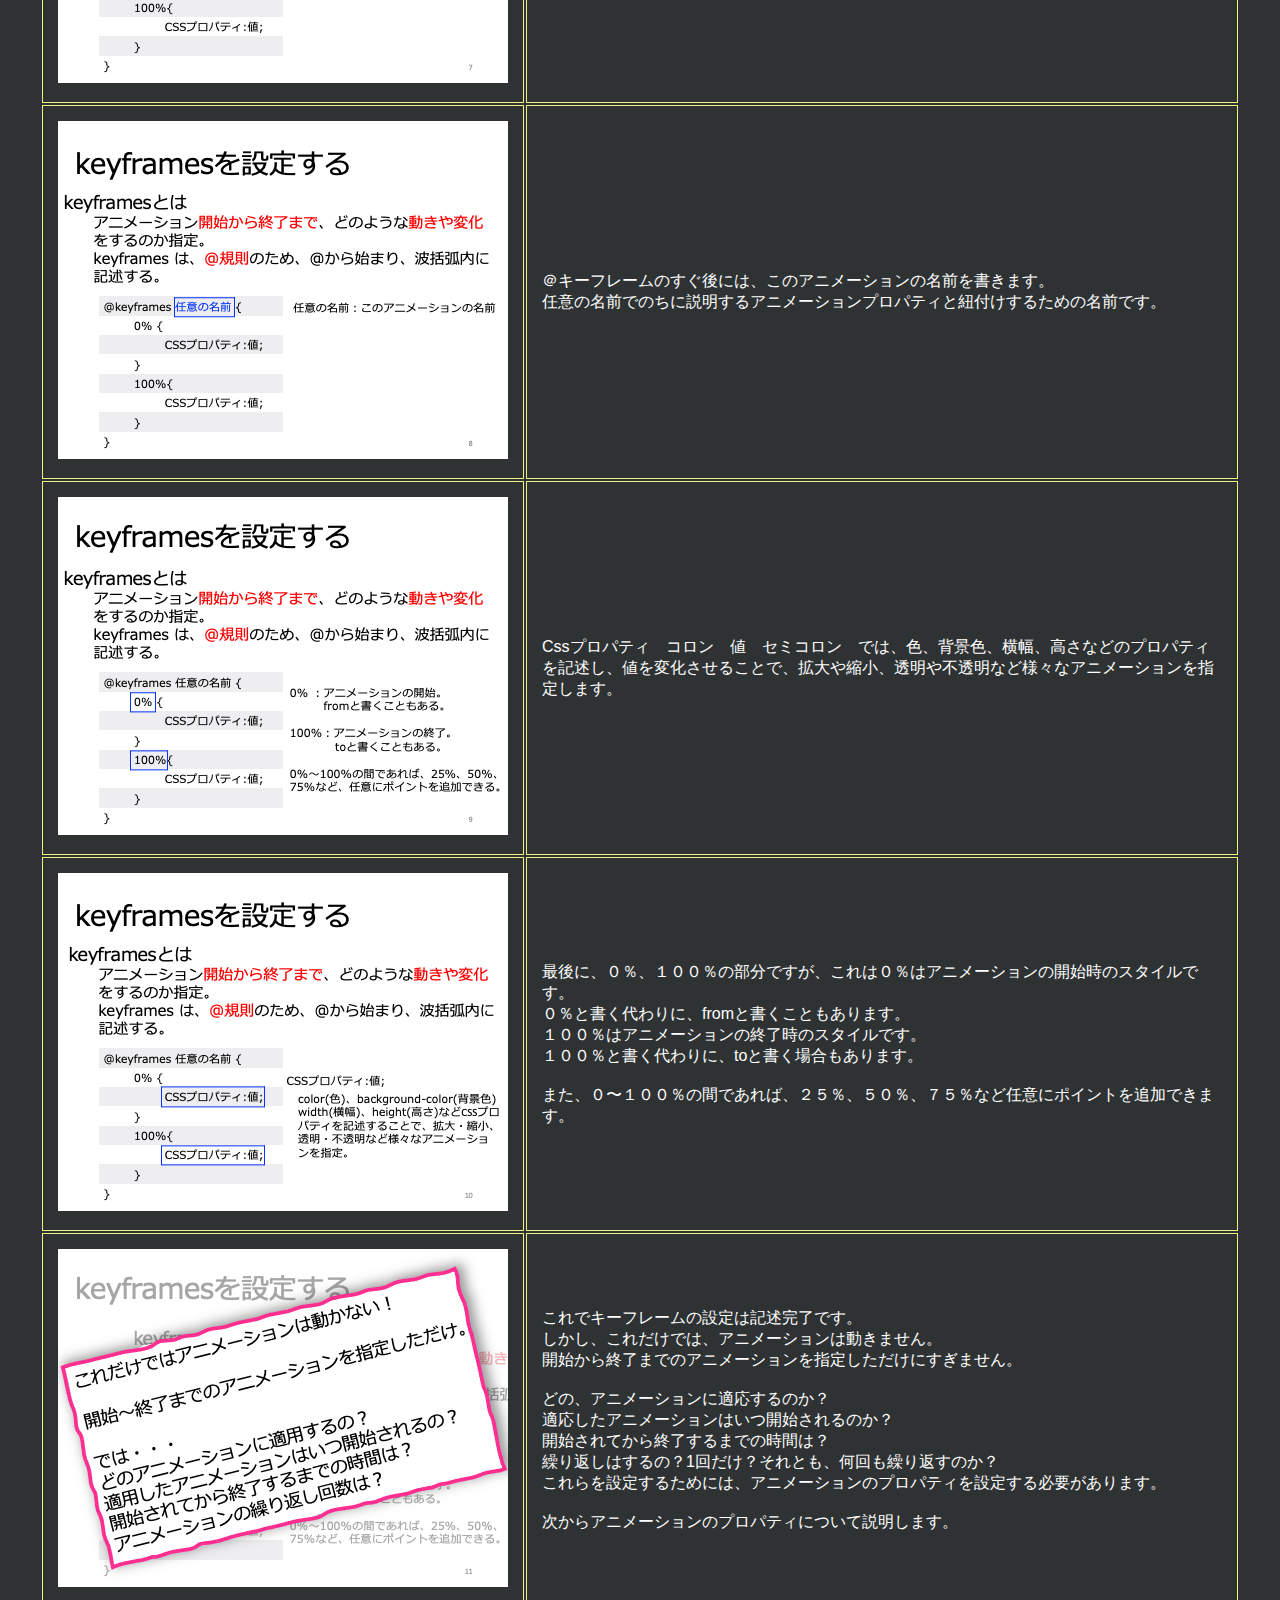
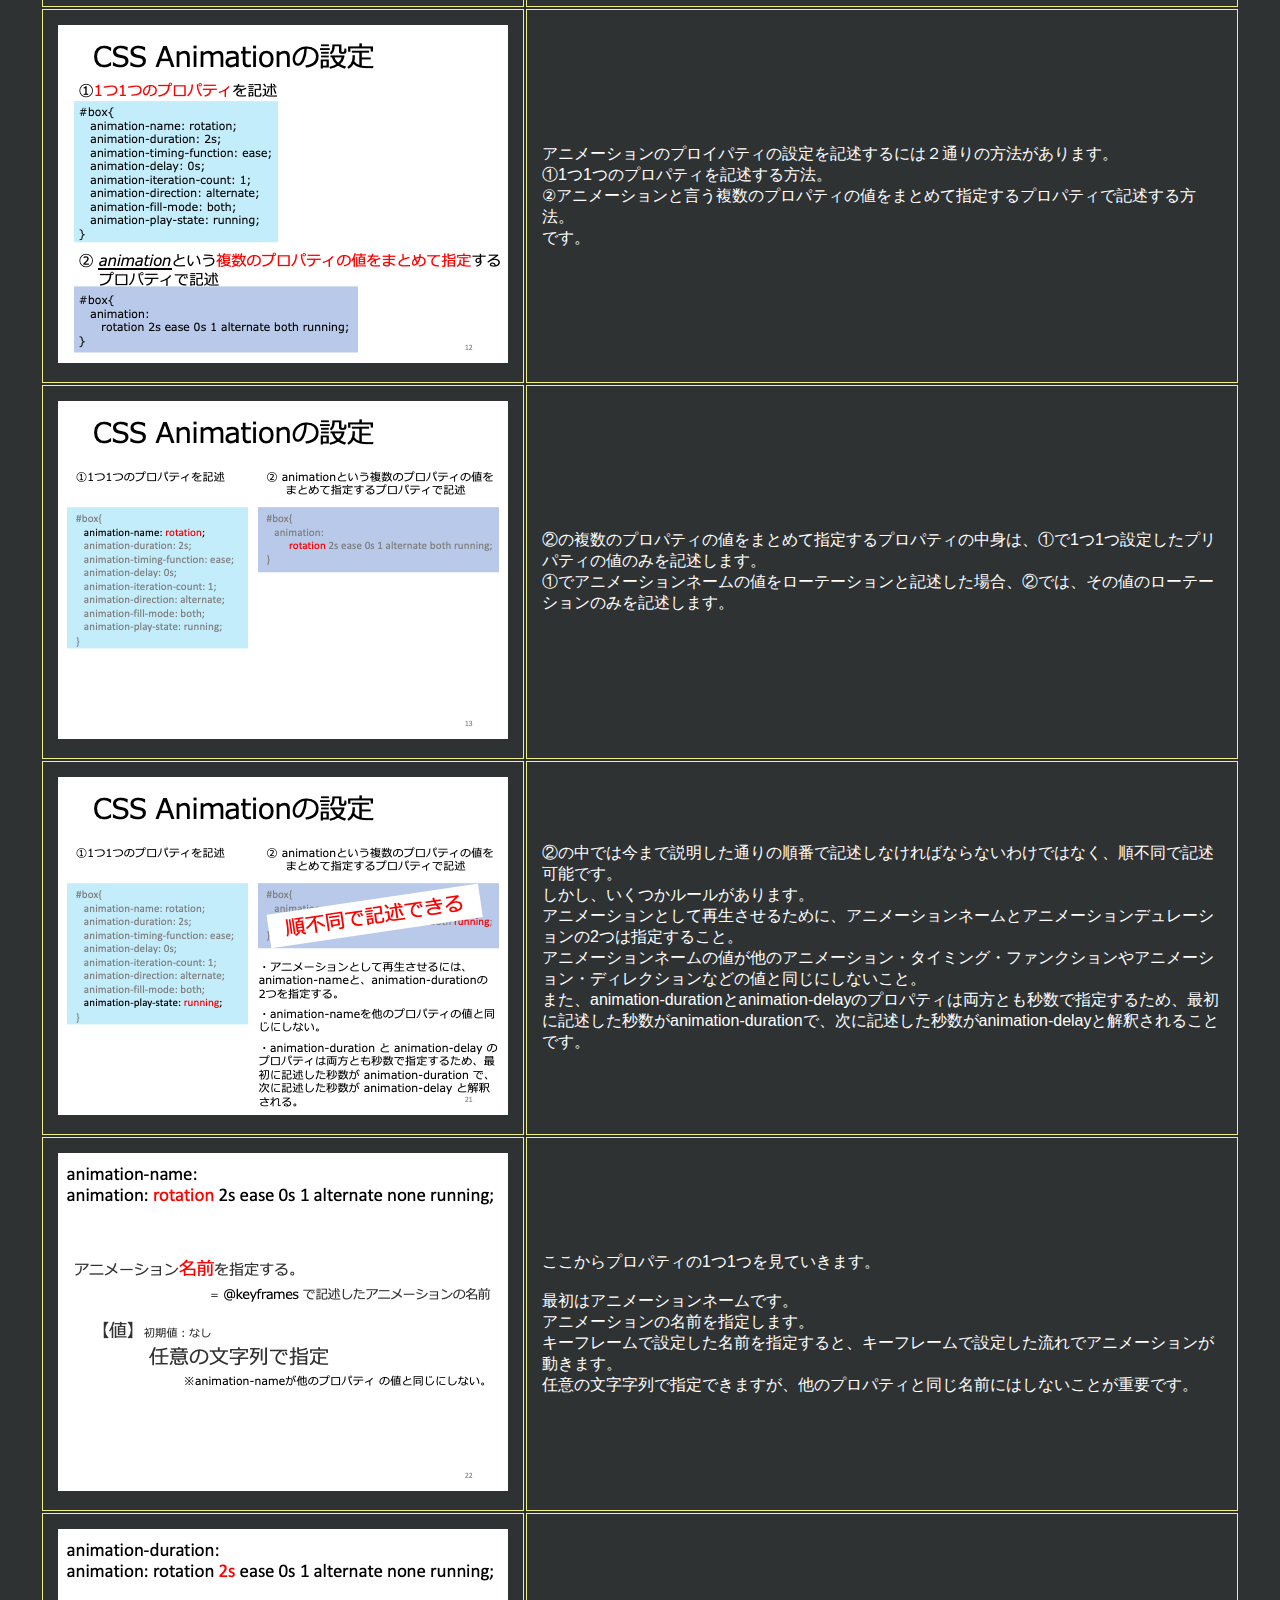
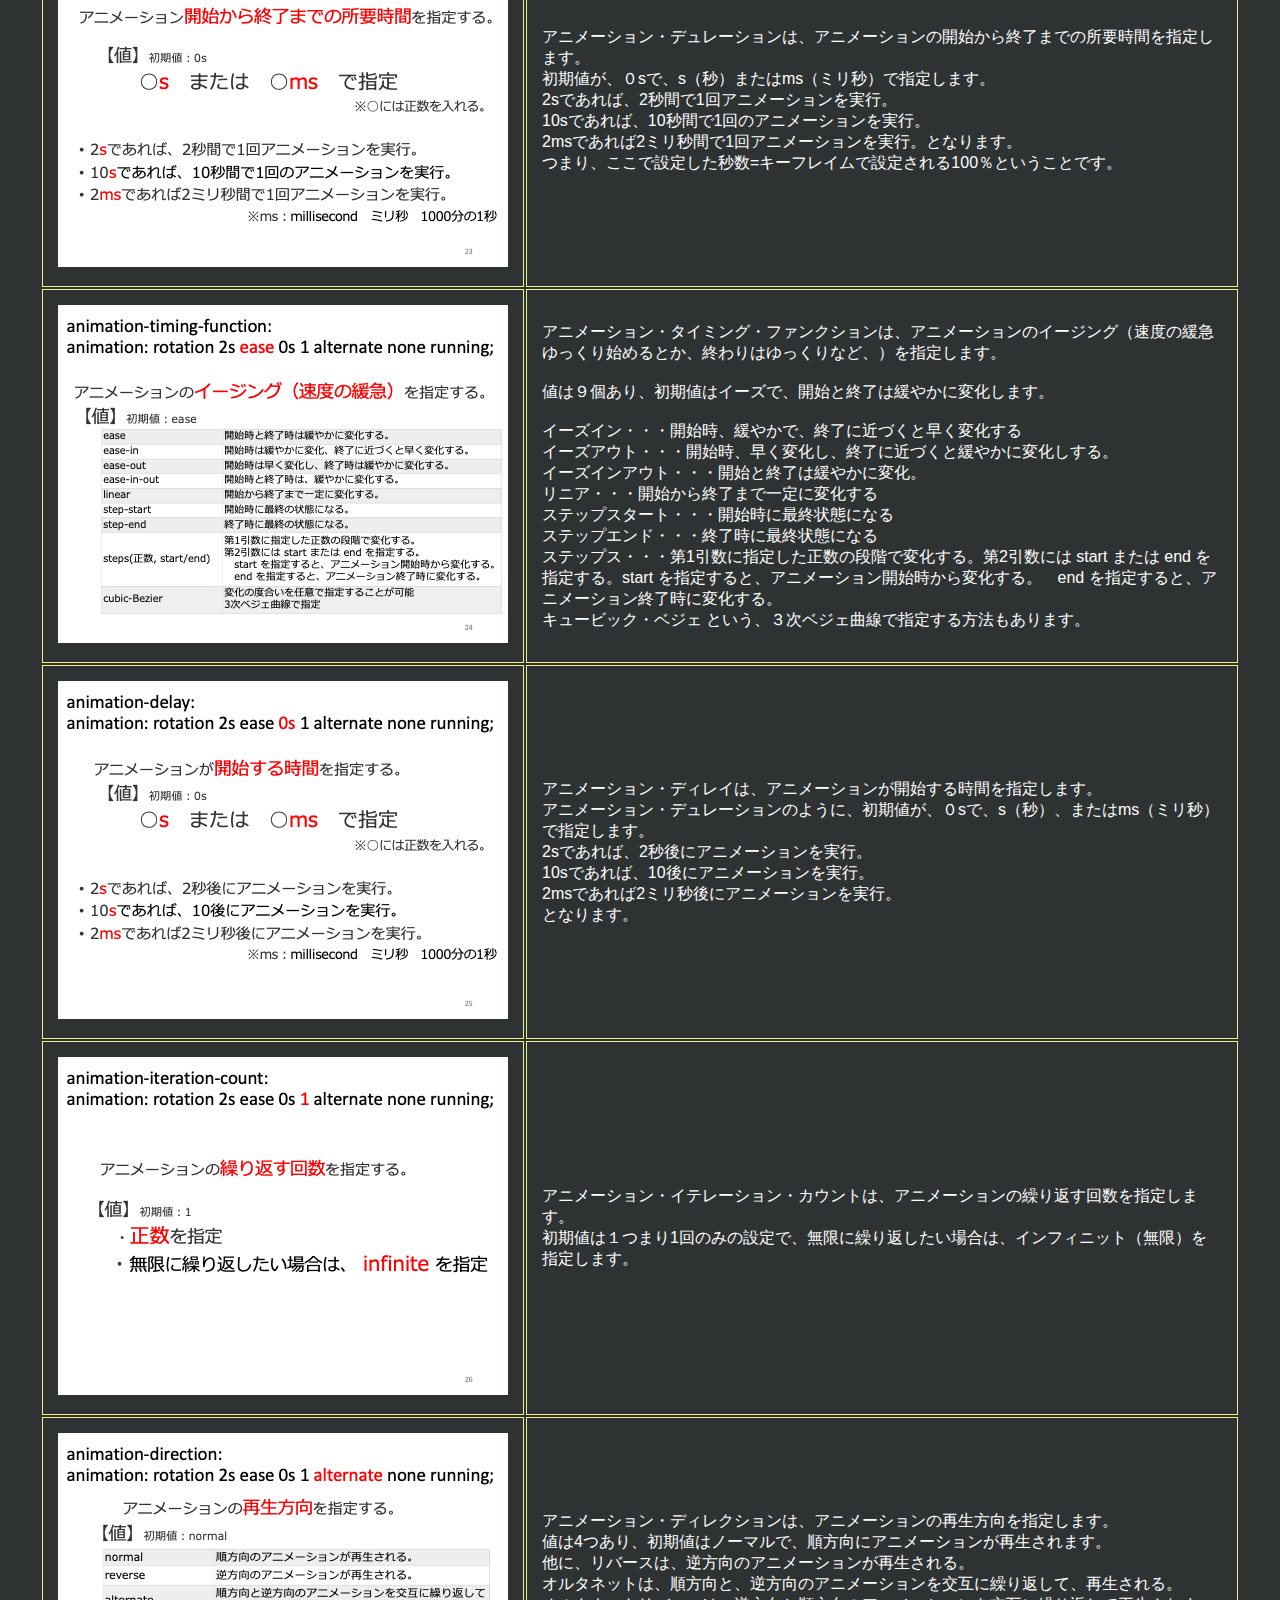
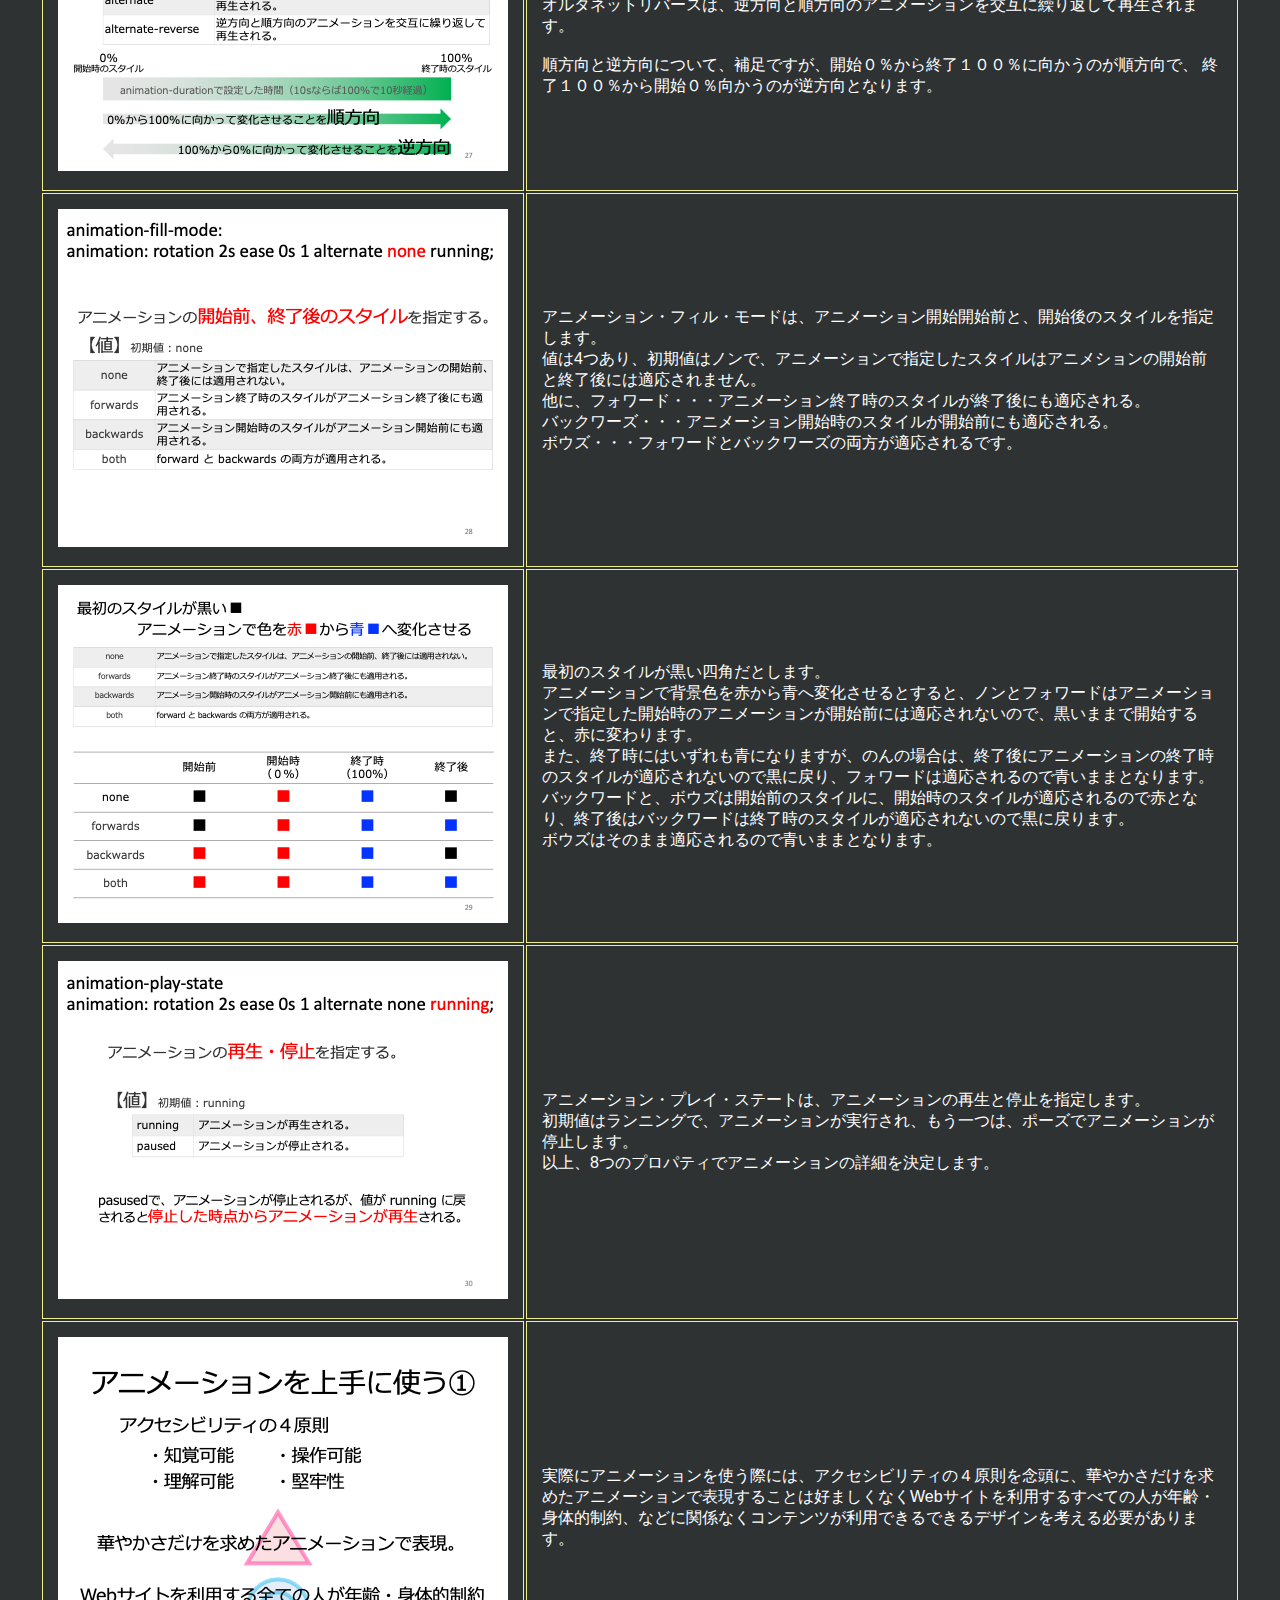
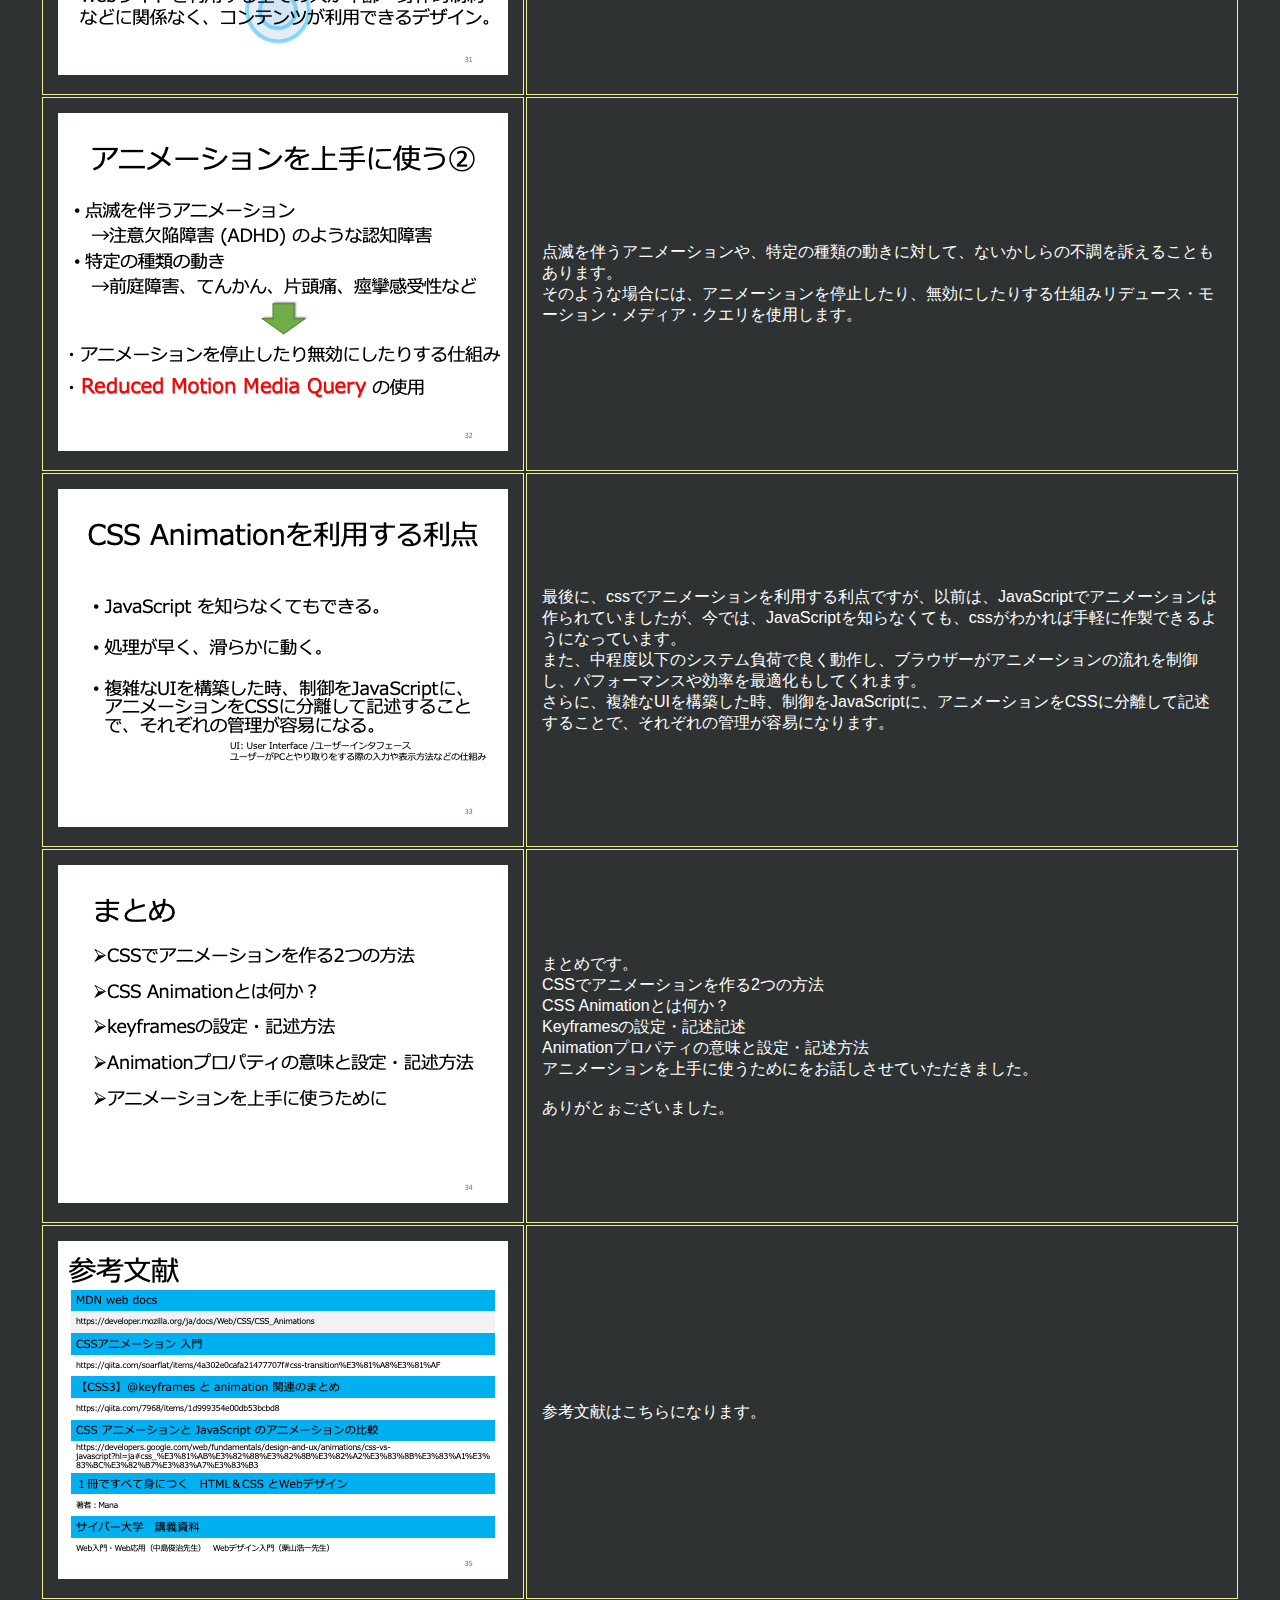
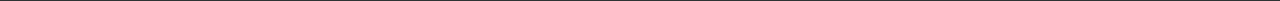
<file: slide.html>
<!DOCTYPE html>
<html>
	<head>
		<meta charset="utf-8">
		<title>発表スライド</title>
		<style>
/*CSSのエリア*/
* {
  margin:0; padding:0;
}
			
header {
  width: 100%;
  padding: 15px 0;
  margin: 0 auto;
  text-align: center;
  background-color: #332f2e;
  color: #FFFFFF;
}
header .headline{
  font-size: 32px;
}
.nav-list {
  text-align: center;
  padding: 5px 0;
  margin: 0 auto;
}
.nav-list-item {
  list-style: none;
  display: inline-block;
  margin: 0 5px;
}
			
.boxmessage{
    margin:1em auto 1em;
    position: relative;
    padding: 0.5em 1.5em;
    border-top: solid 2px #FFFFFF;
    border-bottom: solid 2px #FFFFFF;
    width: 800px;
}
.boxmessage:before, .boxmessage:after{
    content: '';
    position: absolute;
    top: -10px;
    width: 2px;
    height: -webkit-calc(100% + 20px);
    height: calc(100% + 20px);
    background-color: #FFFFFF;
}
.boxmessage:before {left: 10px;}
.boxmessage:after {right: 10px;}
.boxmessage p {
    margin: 0; 
    padding: 0;
	text-align: center;
}

		
body {
	background-color:#2e3233;		
	color:#FFFFFF;
	font-family:"Hiragino maru Gothic ProN W4", "Hiragino Kaku Gothic Pro","Hiragino Sans", "arial", "Meiryo", "MS PGothic", sans-serif!important;
			}

.bl_vertTable table{
    width: 1200px;
			}
.bl_vertTable thead tr{
	background-color:##332f2e;
	border-top:1px solid #f0f08b;
	border-right:1px solid #f0f08b;
	border-left:1px solid #f0f08b;
	border-bottom:1px solid #f0f08b;
	font-size:30px;
			}
.bl_vertTable th{
	padding:15px;
	border-top:1px solid #f0f08b;
	border-right:1px solid #f0f08b;
	border-left:1px solid #f0f08b;
	border-bottom:1px solid #f0f08b;
	vertical-align:middle;
			}
.bl_vertTable td{
	padding:15px;
	border-top:1px solid #f0f08b;
	border-right:1px solid #f0f08b;
	border-left:1px solid #f0f08b;
	border-bottom:1px solid #f0f08b;
	vertical-align:middle;
			}

.bl_vertTable tbody tr:last-child 
	td{
	border-bottom-width:1;
			}
			
/*ヘッダーのアイコン移動*/
.img_wrap{
  width: 154px;
  height: 62px;
  margin: 15px auto 0;
  transition-duration: 0.5s;
}
.img_wrap img{
  width: 100%;
  cursor: pointer;
}
.img_wrap:hover{
  box-shadow: 10px 10px 10px rgba(255,255,255,0.5);
  transform: translateY(-10px);
  transition-duration: 0.5s;
}
</style>

	</head>
	<body>
	<header>
    <h1 class="headline">卒業研究課題</h1>
  
			<a href ="index.html"><li class="nav-list-item"><div class="img_wrap"><img src="images/top.png"></div></li></a>
			<a href ="slide.html"><li class="nav-list-item"><div class="img_wrap"><img src="images/slide.png"></div></li></a>
			<a href ="myanime.html"><li class="nav-list-item"><div class="img_wrap"><img src="images/anime.png"></div></li></a>
			<a href ="rmmq.html"><li class="nav-list-item"><div class="img_wrap"><img src="images/debate.png"></div></li></a>
			<a href ="sankou.html"><li class="nav-list-item"><div class="img_wrap"><img src="images/sankou.png"></div></li></a>
			<a href ="atogaki.html"><li class="nav-list-item"><div class="img_wrap"><img src="images/atogaki.png"></div></li></a>
			<a href ="aboutme.html"><li class="nav-list-item"><div class="img_wrap"><img src="images/aboutme.png"></div></li></a>
	</header>
		
		<div style="text-align: center">
		<img src="images/slidetop.png">
		</div>
		<div class="boxmessage">
			<p>このページは、卒業研究課題で発表したスライドと説明文を掲載しています。<br>誤字脱字が多数あるかと思います。<br>ご了承ください。<br>m(__)m</p>
</div>
		<br><br><br>
		<div align="center">
		<div class="bl_vertTable">
			<table>
				<thead>
				<tr>
						<th>スライド</th>
						<th>説 明 文</th>
				</tr>
				</thead>
				<tbody>
				<tr>
					<td><img src="slideimage/slide1.png"></td>
					<td>ゼミナール中島<br>卒業研究課題<br>CSSアニメーション<br>よろしく願いします。</td>
				</tr>
				<tr>
					<td><img src="slideimage/slide2.png"></td>
					<td>今回の内容です。
				スライドに示す5つ。<br>１）CSSでアニメーションを作る2つの方法について<br>２）SCCアニメーションとは何か？<br>３）アニメーションの開始から終了まで、どのように変化させるかを指定するキーフレイムの設定、記述方法。<br>４）アニメーションの細かい動きを指定するアニメーションプロパティの意味と設定、記述方法。<br>５）アニメーションを上手に使うためのポイントをお話させていただきます。</td>
				</tr>
				<tr>
					<td><img src="slideimage/slide3.png"></td>
					<td>まず、CSSでアニメーションを作る2つの方法についてですが、CSSでアニメーションを作る方法は、CSSトランジッションとCSSアニメーションの2つがあります。<br>トランジッションは、何か、きっかけを与えることで動作するアニメーションで、例えば、ページ上にメニューと書かれている部分にマウスを持っていくと、詳細なメニュー画面が滑り出てくるようなアニメーションを言います。<br>それに対し、アニメーションは、ページを開いた瞬間から動作するもので、アニメーションの開始から終了まで、どのように変化させるかを指定するキーフレイムを適用し、アニメーションプロパティで細かい動きを設定したアニメーションを実装したものをいいます。</td>
				</tr>
				<tr>
					<td><img src="slideimage/slide4.png"></td>
					<td>今回は、このアニメーションについて詳しく説明する内容となっています。</td>
				</tr>
				<tr>
					<td><img src="slideimage/slide5.png"></td>
					<td>このcssアニメーションとは、cssのスタイルを別の設定に変化させることをいいます。<br>例えば、要素を回転させたり、伸縮、拡張させたり、色を変えたり、透過させたり移動させたり・・・などなど<br>
これを実行させるためには２種類の要素を構成する必要があり、1つ目が、アニメーションのはじめと終わりのスタイルを設定するキーフレイムというもの。<br>もちろん、はじめと終わりだけではなく、途中の通過ごとにスタイルを変更させることも出来ます。<br>もう一つが、キーフレームで設定したアニメーションについて詳細な設定を記述するスタイルです。
<br>この2つが揃ってCssアニメーションは表現できることとなります。</td>
				</tr>
				<tr>
					<td><img src="slideimage/slide6.png"></td>
					<td>この2つの要素はどこに記述するのか？<br>Css二メーションと言うくらいですので、ヘッド内のスタイルタグの中ピンクの矢印で示した部分に記述します。</td>
				</tr>
				<tr>
					<td><img src="slideimage/slide7.png"></td>
					<td>どこに記述するか？わかったところで、次はキーフレームの設定についてです。<br>何度も出てきている言葉ですが、キーフレームとは、アニメーション開始から終了までどのような動きや変化をするか？を指定します。<br>大変大まかな設定です・・・。<br><br>このキーフレームは＠規則ですので、＠キーフレームから書き出し、波かっこの中に設定を記述します。</td>
				</tr>
				<tr>
					<td><img src="slideimage/slide8.png"></td>
					<td>＠キーフレームのすぐ後には、このアニメーションの名前を書きます。<br>任意の名前でのちに説明するアニメーションプロパティと紐付けするための名前です。</td>
				</tr>
				<tr>
					<td><img src="slideimage/slide9.png"></td>
					<td>Cssプロパティ　コロン　値　セミコロン　では、色、背景色、横幅、高さなどのプロパティを記述し、値を変化させることで、拡大や縮小、透明や不透明など様々なアニメーションを指定します。</td>
				</tr>
				<tr>
					<td><img src="slideimage/slide10.png"></td>
							<td>最後に、０％、１００％の部分ですが、これは０％はアニメーションの開始時のスタイルです。<br>０％と書く代わりに、fromと書くこともあります。<br>１００％はアニメーションの終了時のスタイルです。<br>１００％と書く代わりに、toと書く場合もあります。<br><br>また、０〜１００％の間であれば、２５％、５０％、７５％など任意にポイントを追加できます。</td>
				</tr>
				<tr>
					<td><img src="slideimage/slide11.png"></td>
					<td>これでキーフレームの設定は記述完了です。<br>しかし、これだけでは、アニメーションは動きません。<br>開始から終了までのアニメーションを指定しただけにすぎません。<br><br>どの、アニメーションに適応するのか？<br>適応したアニメーションはいつ開始されるのか？<br>開始されてから終了するまでの時間は？<br>繰り返しはするの？1回だけ？それとも、何回も繰り返すのか？<br>これらを設定するためには、アニメーションのプロパティを設定する必要があります。<br><br>次からアニメーションのプロパティについて説明します。
				</tr>
				<tr>
					<td><img src="slideimage/slide12.png"></td>
					<td>アニメーションのプロイパティの設定を記述するには２通りの方法があります。<br>①1つ1つのプロパティを記述する方法。<br>②アニメーションと言う複数のプロパティの値をまとめて指定するプロパティで記述する方法。<br>です。</td>
				</tr>
				<tr>
					<td><img src="slideimage/slide13.png"></td>
					<td>②の複数のプロパティの値をまとめて指定するプロパティの中身は、①で1つ1つ設定したプリパティの値のみを記述します。<br>①でアニメーションネームの値をローテーションと記述した場合、②では、その値のローテーションのみを記述します。</td>
				</tr>
				<tr>
					<td><img src="slideimage/slide21.png"></td>
					<td>②の中では今まで説明した通りの順番で記述しなければならないわけではなく、順不同で記述可能です。<br>しかし、いくつかルールがあります。<br>アニメーションとして再生させるために、アニメーションネームとアニメーションデュレーションの2つは指定すること。<br>アニメーションネームの値が他のアニメーション・タイミング・ファンクションやアニメーション・ディレクションなどの値と同じにしないこと。<br>また、animation-durationとanimation-delayのプロパティは両方とも秒数で指定するため、最初に記述した秒数がanimation-durationで、次に記述した秒数がanimation-delayと解釈されることです。</td>
				</tr>
				<tr>
					<td><img src="slideimage/slide22.png"></td>
					<td>ここからプロパティの1つ1つを見ていきます。<br><br>最初はアニメーションネームです。<br>アニメーションの名前を指定します。<br>キーフレームで設定した名前を指定すると、キーフレームで設定した流れでアニメーションが動きます。<br>任意の文字字列で指定できますが、他のプロパティと同じ名前にはしないことが重要です。</td>
				</tr>
				<tr>
					<td><img src="slideimage/slide23.png"></td>
					<td>アニメーション・デュレーションは、アニメーションの開始から終了までの所要時間を指定します。<br>初期値が、０sで、s（秒）またはms（ミリ秒）で指定します。<br>2sであれば、2秒間で1回アニメーションを実行。<br>10sであれば、10秒間で1回のアニメーションを実行。<br>2msであれば2ミリ秒間で1回アニメーションを実行。となります。<br>つまり、ここで設定した秒数=キーフレイムで設定される100％ということです。</td>
				</tr>
				<tr>
					<td><img src="slideimage/slide24.png"></td>
					<td>アニメーション・タイミング・ファンクションは、アニメーションのイージング（速度の緩急ゆっくり始めるとか、終わりはゆっくりなど、）を指定します。<br><br>値は９個あり、初期値はイーズで、開始と終了は緩やかに変化します。<br><br>イーズイン・・・開始時、緩やかで、終了に近づくと早く変化する <br>イーズアウト・・・開始時、早く変化し、終了に近づくと緩やかに変化しする。<br>イーズインアウト・・・開始と終了は緩やかに変化。<br>リニア・・・開始から終了まで一定に変化する<br>ステップスタート・・・開始時に最終状態になる<br>ステップエンド・・・終了時に最終状態になる<br>ステップス・・・第1引数に指定した正数の段階で変化する。第2引数には start または end を指定する。start を指定すると、アニメーション開始時から変化する。　end を指定すると、アニメーション終了時に変化する。<br>キュービック・ベジェ という、３次ベジェ曲線で指定する方法もあります。</td>
				</tr>
				<tr>
					<td><img src="slideimage/slide25.png"></td>
					<td>アニメーション・ディレイは、アニメーションが開始する時間を指定します。<br>アニメーション・デュレーションのように、初期値が、０sで、s（秒）、またはms（ミリ秒）で指定します。<br>2sであれば、2秒後にアニメーションを実行。<br>10sであれば、10後にアニメーションを実行。<br>2msであれば2ミリ秒後にアニメーションを実行。<br>となります。</td>
				</tr>
				<tr>
					<td><img src="slideimage/slide26.png"></td>
								<td>アニメーション・イテレーション・カウントは、アニメーションの繰り返す回数を指定します。<br>初期値は１つまり1回のみの設定で、無限に繰り返したい場合は、インフィニット（無限）を指定します。</td>
							</tr>
							<tr>
								<td><img src="slideimage/slide27.png"></td>
								<td>アニメーション・ディレクションは、アニメーションの再生方向を指定します。<br>値は4つあり、初期値はノーマルで、順方向にアニメーションが再生されます。<br>他に、リバースは、逆方向のアニメーションが再生される。<br>オルタネットは、順方向と、逆方向のアニメーションを交互に繰り返して、再生される。<br>オルタネットリバースは、逆方向と順方向のアニメーションを交互に繰り返して再生されます。<br><br>順方向と逆方向について、補足ですが、開始０％から終了１００％に向かうのが順方向で、
終了１００％から開始０％向かうのが逆方向となります。
</td>
							</tr>
							<tr>
								<td><img src="slideimage/slide28.png"></td>
								<td>アニメーション・フィル・モードは、アニメーション開始開始前と、開始後のスタイルを指定します。<br>値は4つあり、初期値はノンで、アニメーションで指定したスタイルはアニメションの開始前と終了後には適応されません。<br>他に、フォワード・・・アニメーション終了時のスタイルが終了後にも適応される。<br>バックワーズ・・・アニメーション開始時のスタイルが開始前にも適応される。<br>ボウズ・・・フォワードとバックワーズの両方が適応されるです。</td>
							</tr>
							<tr>
								<td><img src="slideimage/slide29.png"></td>
								<td>最初のスタイルが黒い四角だとします。<br>アニメーションで背景色を赤から青へ変化させるとすると、ノンとフォワードはアニメーションで指定した開始時のアニメーションが開始前には適応されないので、黒いままで開始すると、赤に変わります。<br>また、終了時にはいずれも青になりますが、のんの場合は、終了後にアニメーションの終了時のスタイルが適応されないので黒に戻り、フォワードは適応されるので青いままとなります。<br>バックワードと、ボウズは開始前のスタイルに、開始時のスタイルが適応されるので赤となり、終了後はバックワードは終了時のスタイルが適応されないので黒に戻ります。<br>ボウズはそのまま適応されるので青いままとなります。</td>
							</tr>
							<tr>
								<td><img src="slideimage/slide30.png"></td>
								<td>アニメーション・プレイ・ステートは、アニメーションの再生と停止を指定します。<br>初期値はランニングで、アニメーションが実行され、もう一つは、ポーズでアニメーションが停止します。
								<br<ポーズで停止したアニメーションはランニングでランニングで再度再生させると、停止した時点からのアニメーションが再開されます。<br><br>以上、8つのプロパティでアニメーションの詳細を決定します。</td>
							</tr>
							<tr>
								<td><img src="slideimage/slide31.png"></td>
								<td>実際にアニメーションを使う際には、アクセシビリティの４原則を念頭に、華やかさだけを求めたアニメーションで表現することは好ましくなくWebサイトを利用するすべての人が年齢・身体的制約、などに関係なくコンテンツが利用できるできるデザインを考える必要があります。</td>
							</tr>
							<tr>
								<td><img src="slideimage/slide32.png"></td>
								<td>点滅を伴うアニメーションや、特定の種類の動きに対して、ないかしらの不調を訴えることもあります。<br>そのような場合には、アニメーションを停止したり、無効にしたりする仕組みリデュース・モーション・メディア・クエリを使用します。</td>
							</tr>
							<tr>
								<td><img src="slideimage/slide33.png"></td>
								<td>最後に、cssでアニメーションを利用する利点ですが、以前は、JavaScriptでアニメーションは作られていましたが、今では、JavaScriptを知らなくても、cssがわかれば手軽に作製できるようになっています。<br>また、中程度以下のシステム負荷で良く動作し、ブラウザーがアニメーションの流れを制御し、パフォーマンスや効率を最適化もしてくれます。<br>さらに、複雑なUIを構築した時、制御をJavaScriptに、アニメーションをCSSに分離して記述することで、それぞれの管理が容易になります。</td>
							</tr>
							<tr>
								<td><img src="slideimage/slide34.png"></td>
								<td>まとめです。<br>CSSでアニメーションを作る2つの方法<br>CSS Animationとは何か？<br>Keyframesの設定・記述記述<br>Animationプロパティの意味と設定・記述方法<br>アニメーションを上手に使うためにをお話しさせていただきました。<br><br>ありがとぉございました。</td>
							</tr>
							<tr>
								<td><img src="slideimage/slide35.png"></td>
								<td>参考文献はこちらになります。</td>
							</tr>
			</table>
		</div>
		</div>
	</body>
</html>
</file>
<file: myani.css>
@charset "utf-8";
/*雪*/

.yuki {
  color: #FFFFFF; /*雪の色*/
  font-size: 24px; /*雪の大きさ*/
  position: fixed;
  top: -5%; /*初期位置*/
  text-shadow:
  5vw   -100px 2px,
  10vw  -400px 3px,
  20vw  -500px 4px,
  30vw  -580px 5px,
  39vw  -250px 2px,
  42vw  -340px 5px,
  56vw  -150px 2px,
  63vw  -180px 10px,
  78vw  -220px 4px,
  86vw  -320px 9px,
  94vw  -170px 7px;
  animation: anim 8s linear infinite;
}

@keyframes anim {
  100% {
    color: transparent;
    top: 150%;
  }
}
</file>
<file: matsumoto.css>
@charset "utf-8";
/*松本さんの記述*/
.grid {
	animation-name: move-box;
	animation-duration: 1s;
	animation-timing-function:ease-in-out;
	animation-delay: 0s; /*3→０に変更*/
	animation-iteration-count: infinite;　/*5→infiniteに変更*/
	animation-fill-mode: none;
	animation-play-state: running;
}
@keyframes move-box{
	from{
		margin-left: auto;
		width: 100%;
	}
	50%{
		margin-left:10%;
		width: 100%;
	}
	to{
		margin-left:auto;
		width: 100%;
	}
}
	
/*細かく左右に移動*/
.grid1{
	animation-name: move-box1;
	animation-duration: 1s;
	animation-timing-function:ease-in-out;
	animation-delay: 0s; /*3→０に変更*/
	animation-iteration-count: infinite;　/*5→infiniteに変更*/
	animation-fill-mode: none;
	animation-play-state: running;
}
@keyframes move-box1 {
  0% { transform:translateX(0) }
  5% { transform:translateX(0) }
  10% { transform:translateX(0) }
  20% { transform:translateX(15px) }
  25% { transform:translateX(0) }
  30% { transform:translateX(15px) }
  50% { transform:translateX(0) }
  100% { transform:translateX(0) }
}

/*細かく上下に移動*/
.grid2{
	animation-name: move-box2;
	animation-duration: 1s;
	animation-timing-function:ease-in-out;
	animation-delay: 0s; /*3→０に変更*/
	animation-iteration-count: infinite;　/*5→infiniteに変更*/
	animation-fill-mode: none;
	animation-play-state: running;
}
@keyframes move-box2 {
  0% { transform:translateY(0) }
  5% { transform:translateY(0) }
  10% { transform:translateY(0) }
  20% { transform:translateY(-15px) }
  25% { transform:translateY(0) }
  30% { transform:translateY(-15px) }
  50% { transform:translateY(0) }
  100% { transform:translateY(0) }
}

/*ガクガク*/
.grid3{
	animation-name: move-box3;
	animation-duration: 1ms;
	animation-timing-function:linear;
	animation-delay: 0s; /*3→０に変更*/
	animation-iteration-count: infinite;　/*5→infiniteに変更*/
	animation-fill-mode: none;
	animation-play-state: running;
}
@keyframes move-box3 {
    0% {transform: translate(0px, 0px) rotateZ(0deg)}
    25% {transform: translate(2px, 2px) rotateZ(1deg)}
    50% {transform: translate(0px, 2px) rotateZ(0deg)}
    75% {transform: translate(2px, 0px) rotateZ(-1deg)}
    100% {transform: translate(0px, 0px) rotateZ(0deg)}
}
</file>
<file: hunada.css>
@charset "utf-8";
/*画像を全て重ねる*/
.photos {
	margin: auto;
	background-color: #f1f1f1;
	position: relative;
}

.photos img {
	width: 50%;
	animation-name: photoanime;
	animation-duration: 15s;
	animation-iteration-count: infinite;
	opacity: 0;
}

.photos .img1 {
	display: block;
	margin: 0 auto;
}

.photos .img2 {
	animation-delay:5s;
	position: absolute;
	top: 0;
	left: 25%;
}

.photos .img3 {
	animation-delay:10s;
	position: absolute;
	top: 0;
	left: 25%;
}

/*keyframesの設定*/
@keyframes photoanime {
	0% {
		opacity: 0;
	}
	
	12.5% {
		opacity: 1;
	}

	37.5% {
		opacity: 1;
	}
	50% {
		opacity: 0;
		}
</file>
